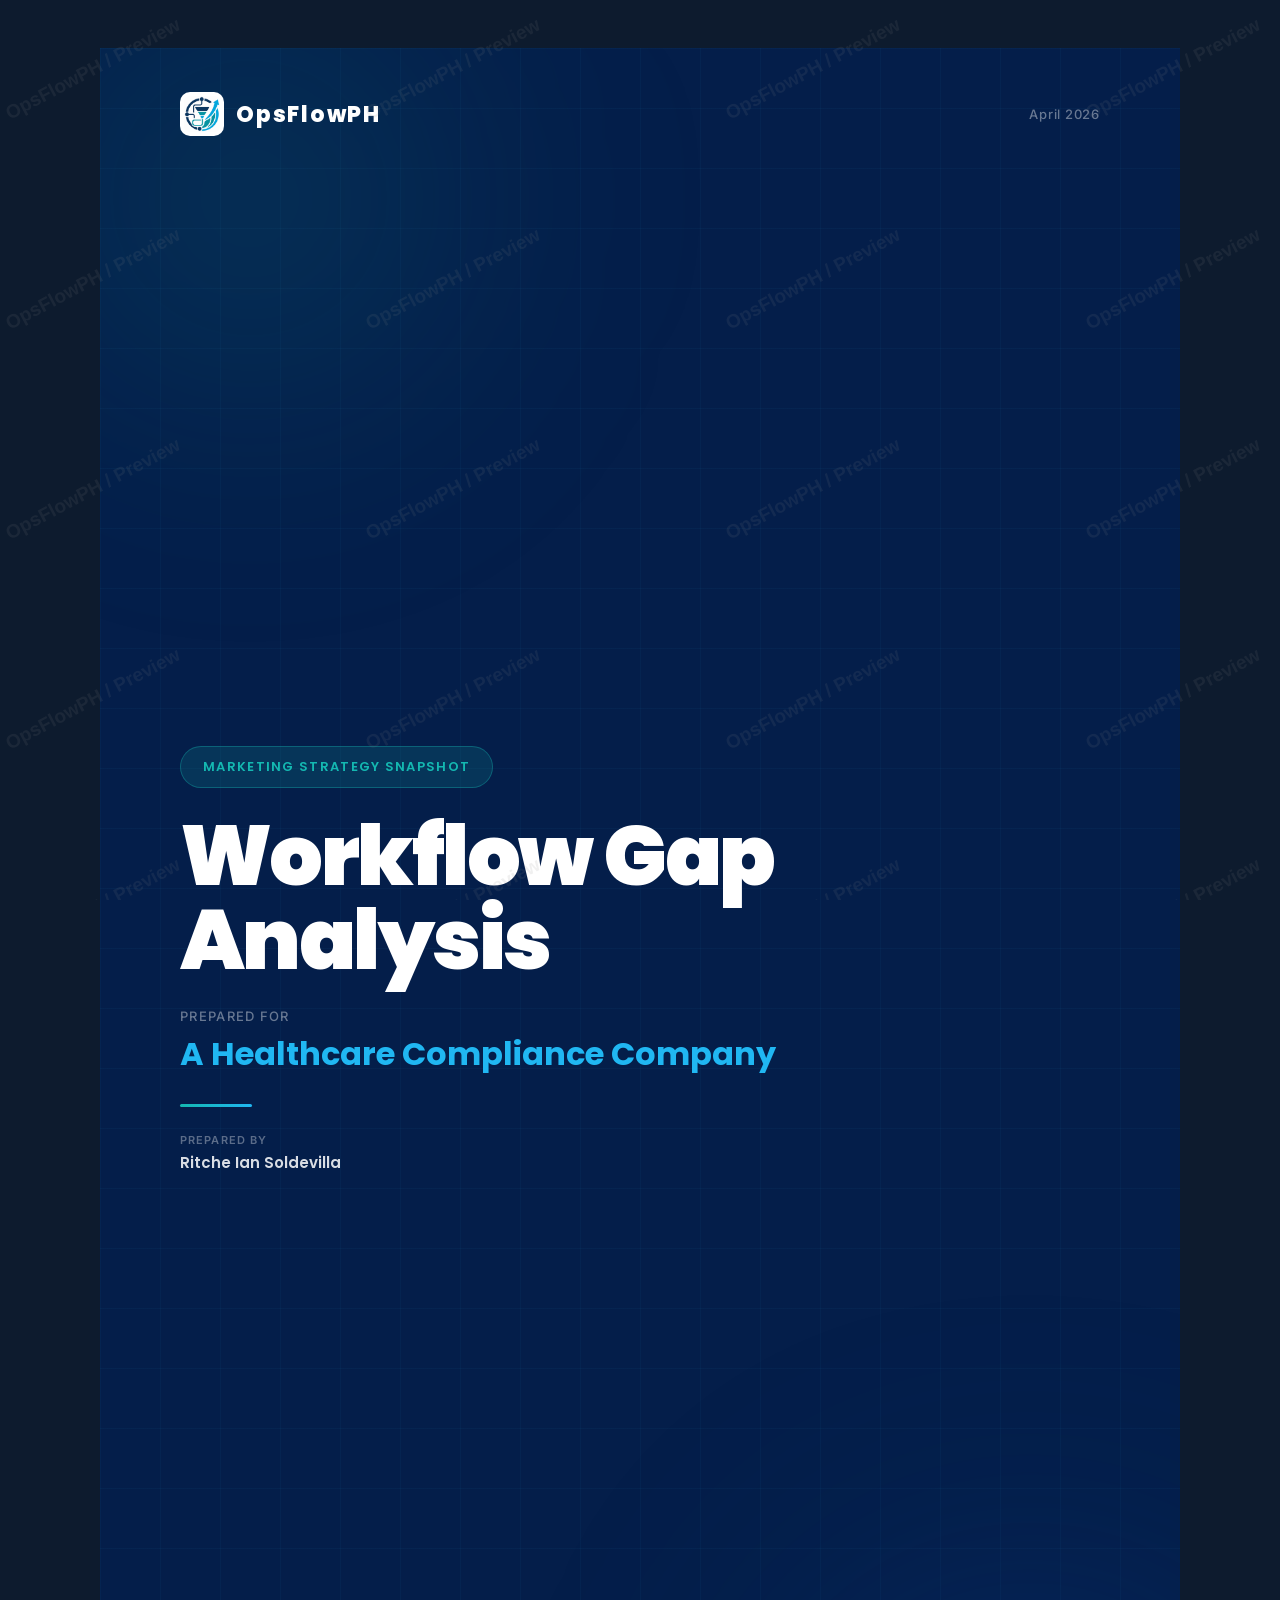
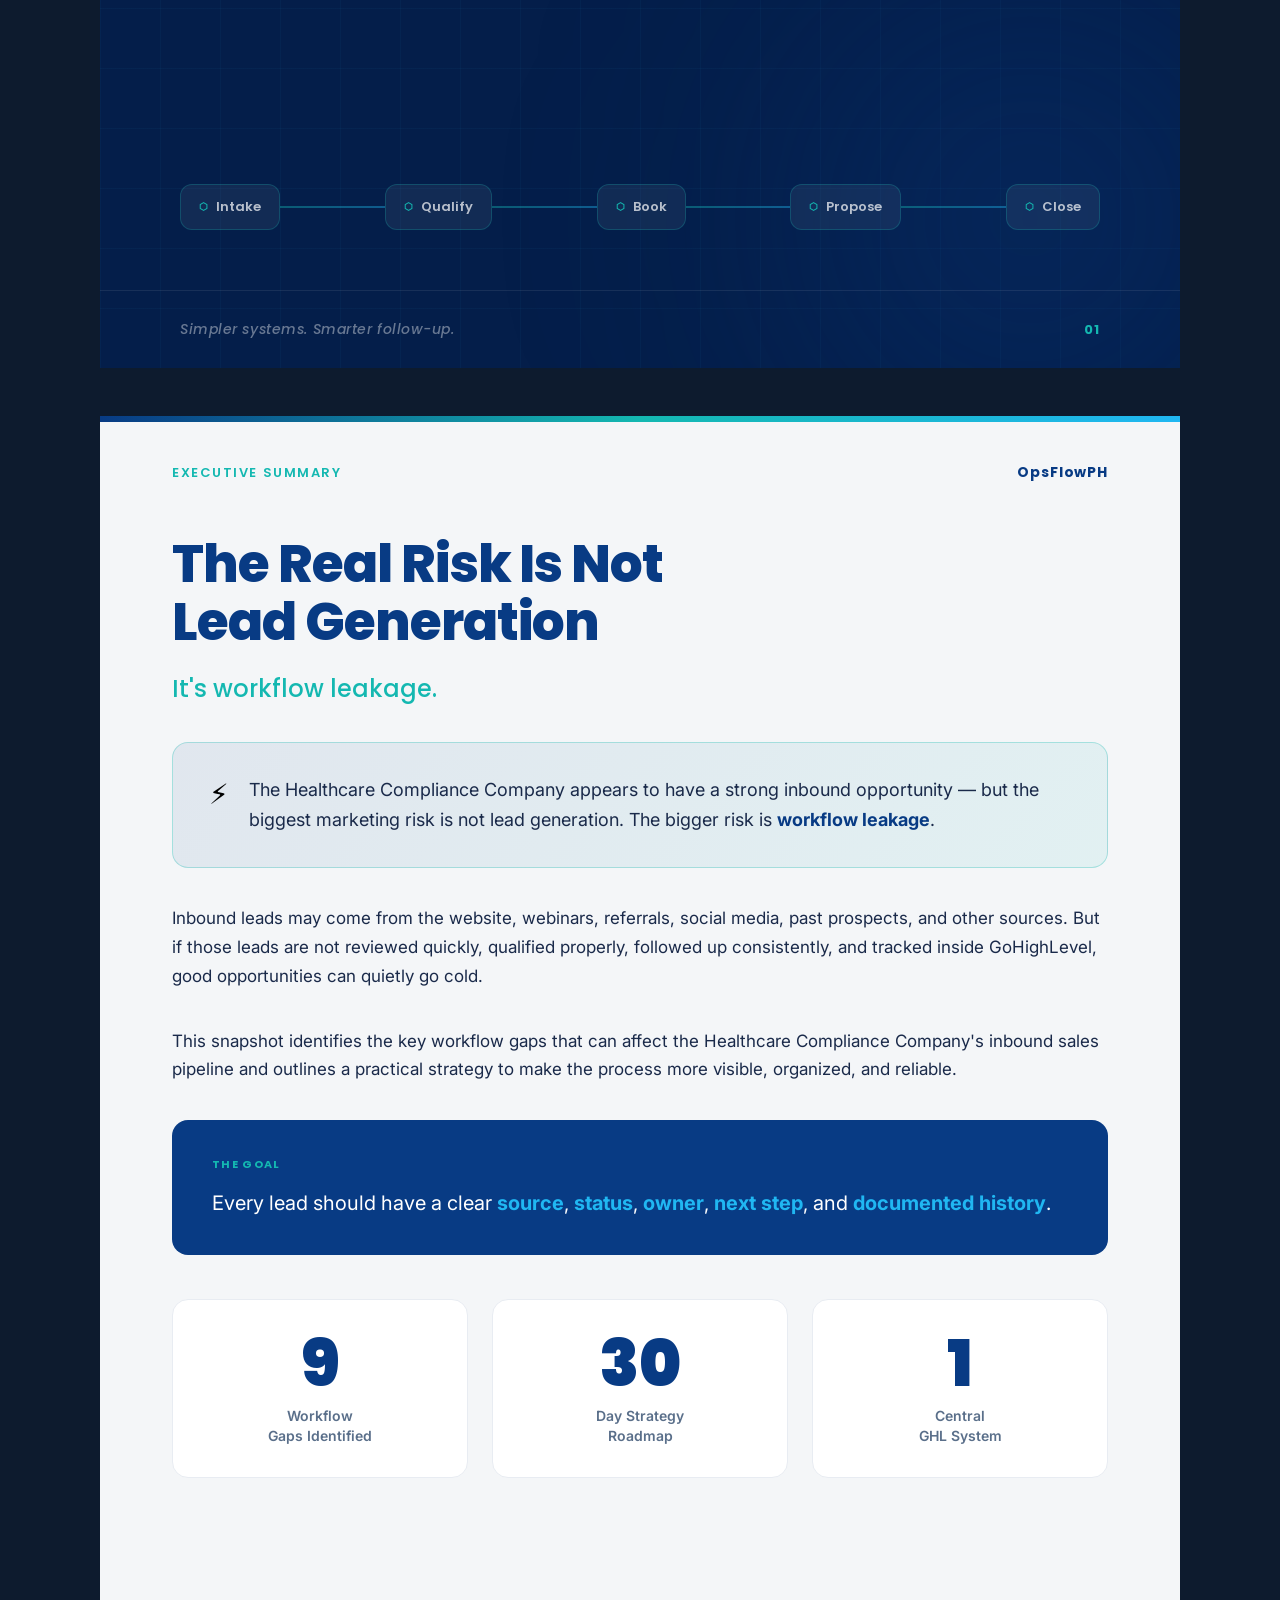
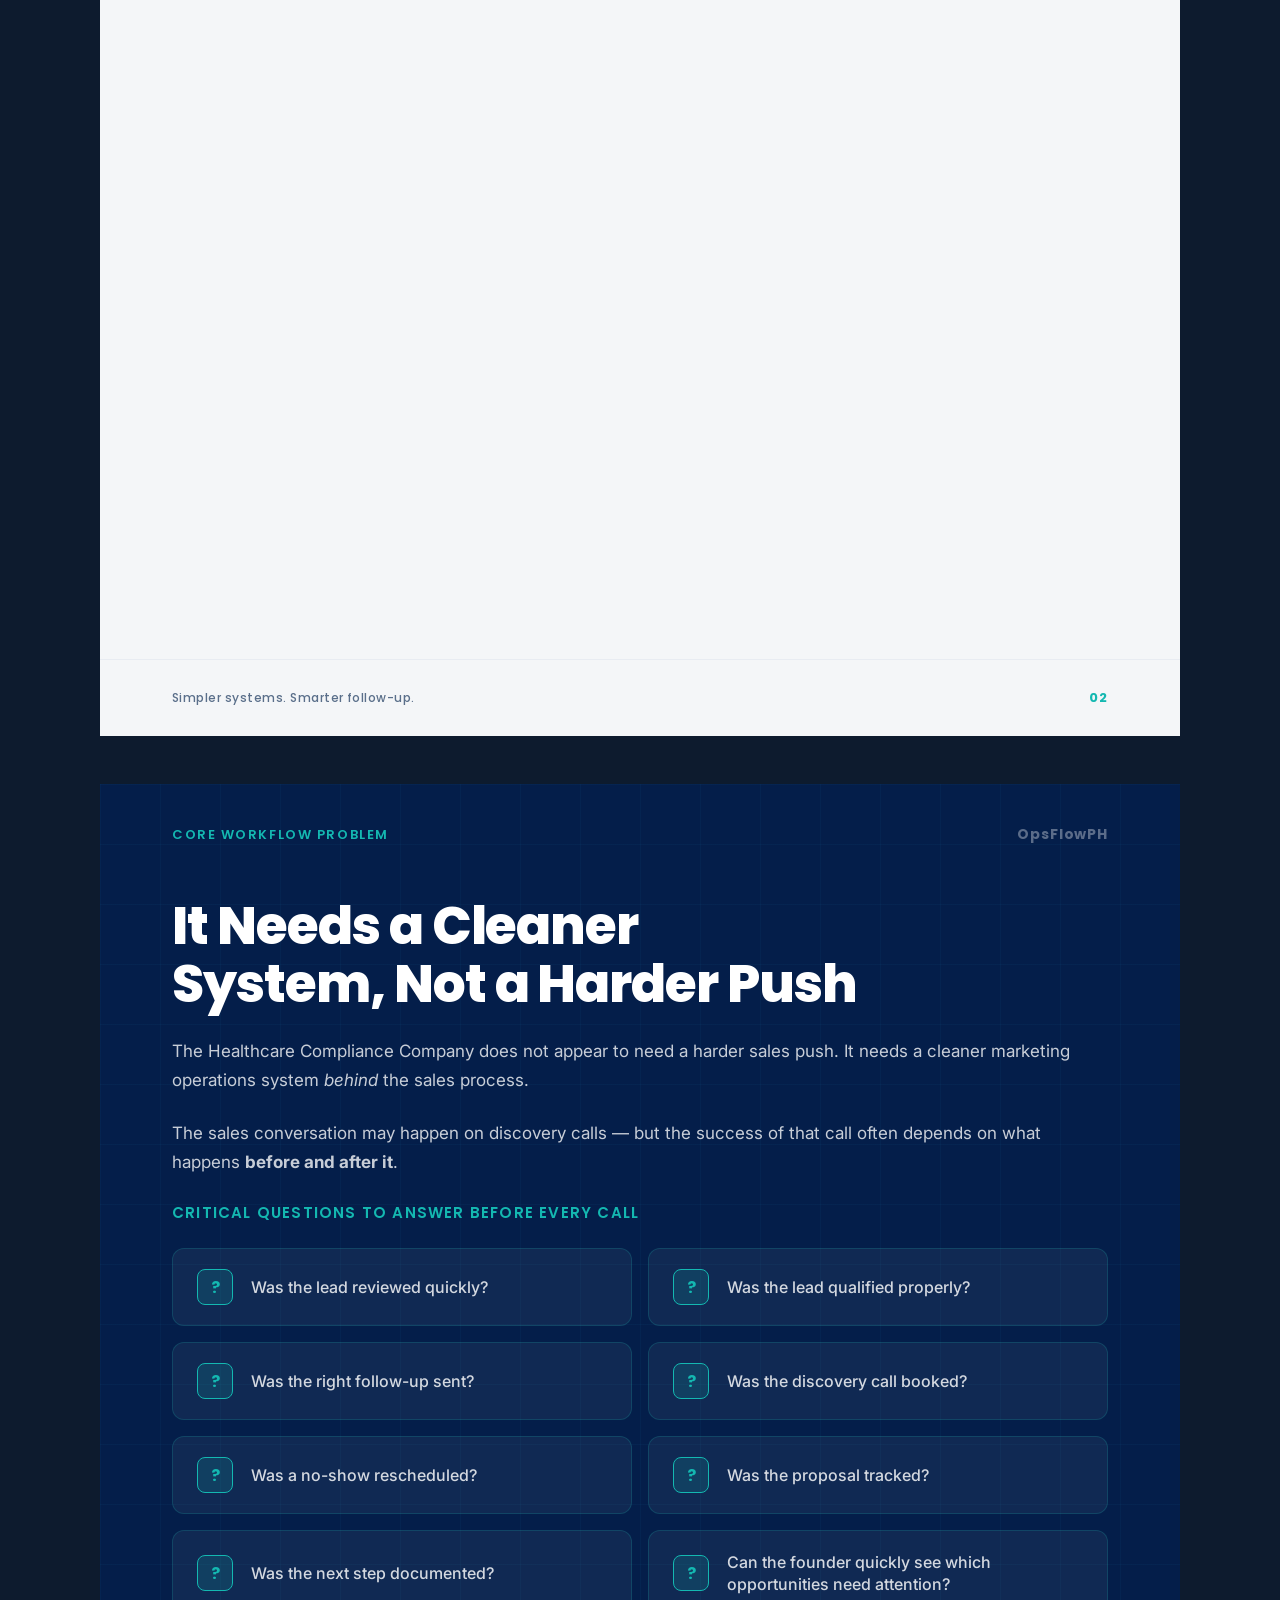
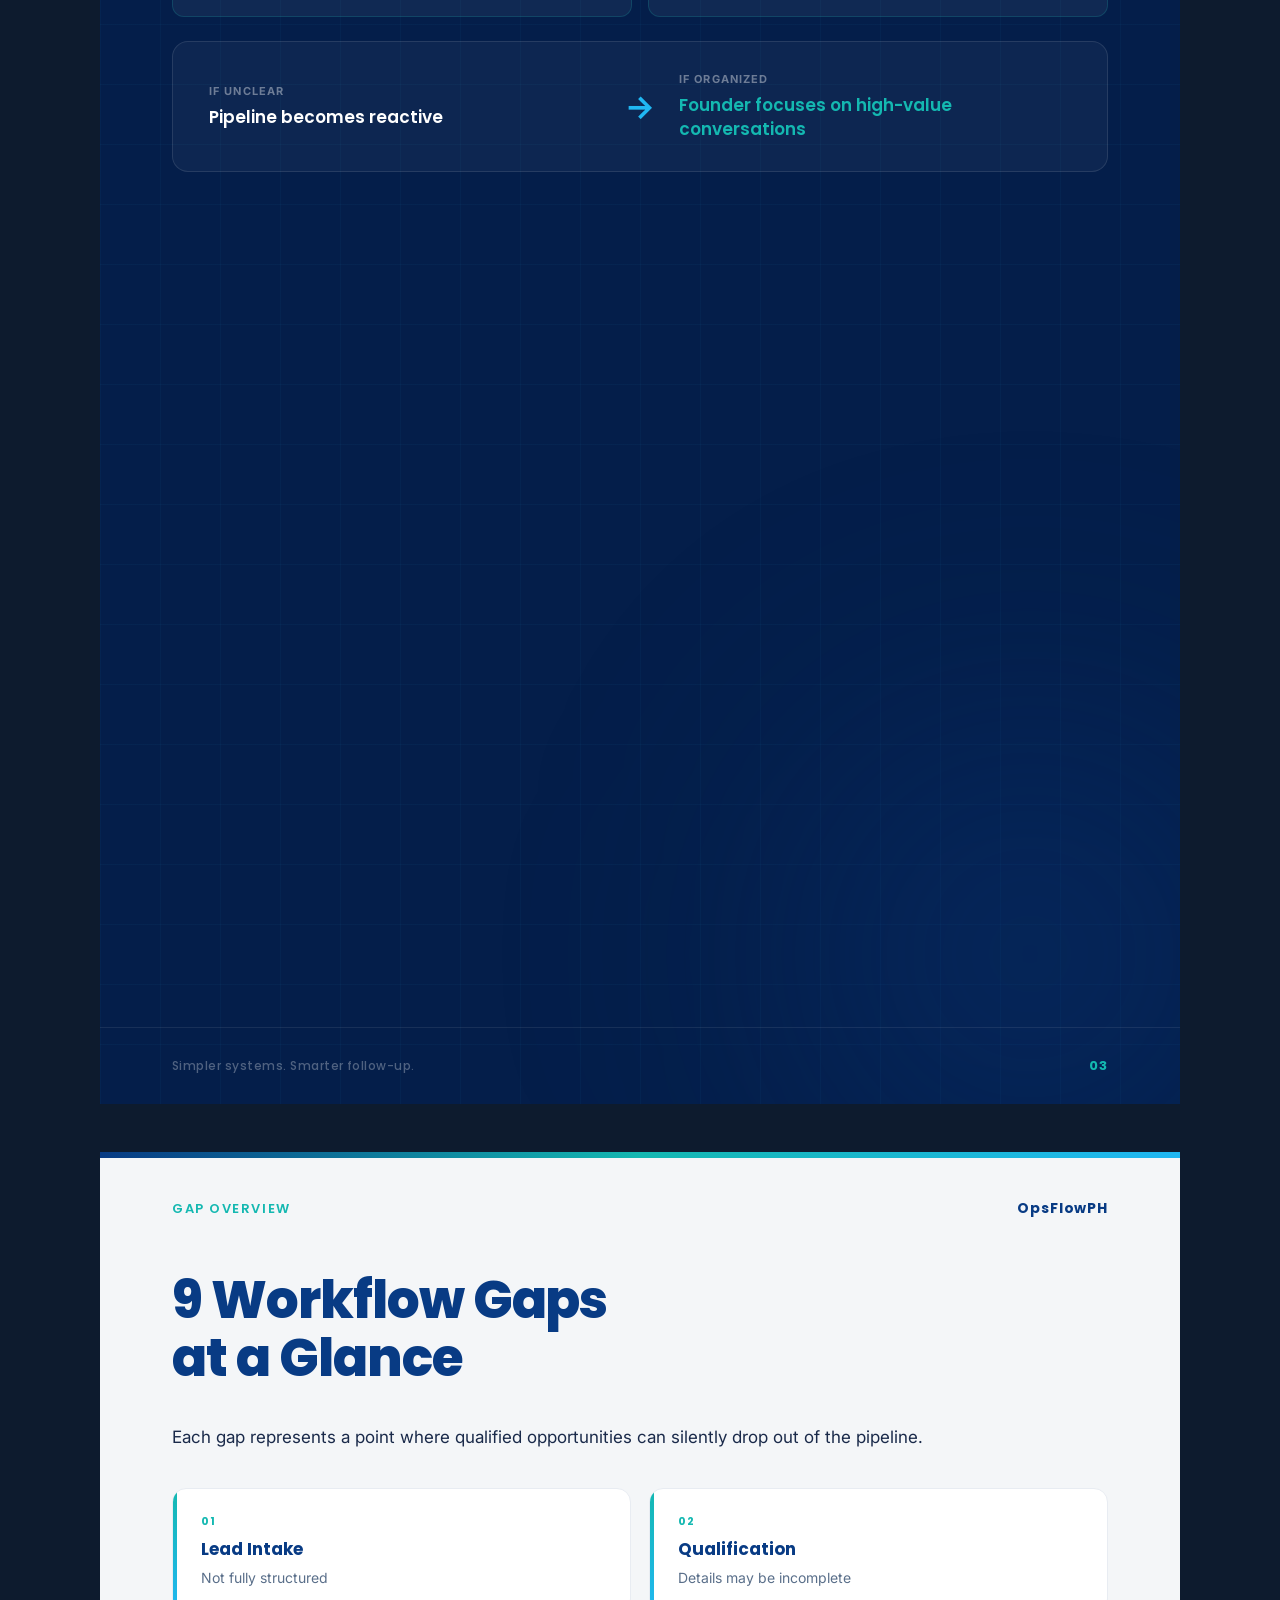
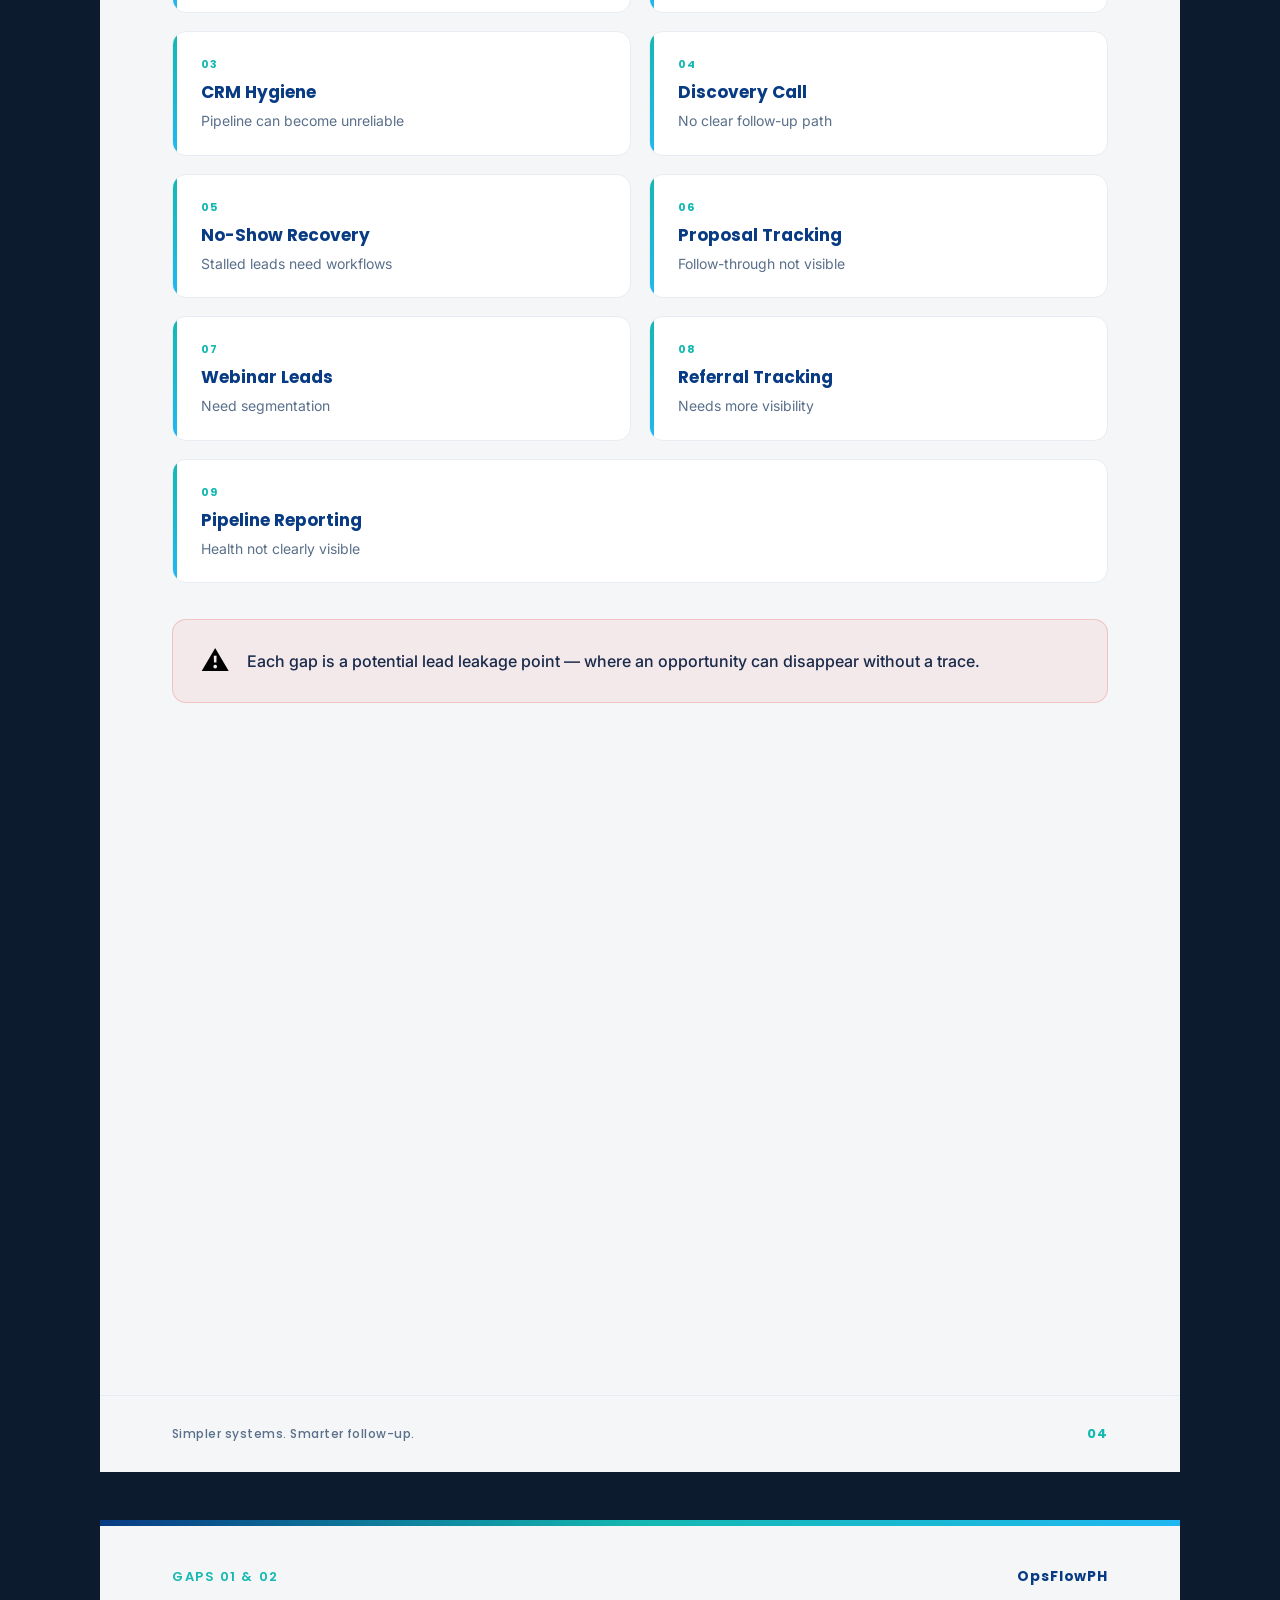
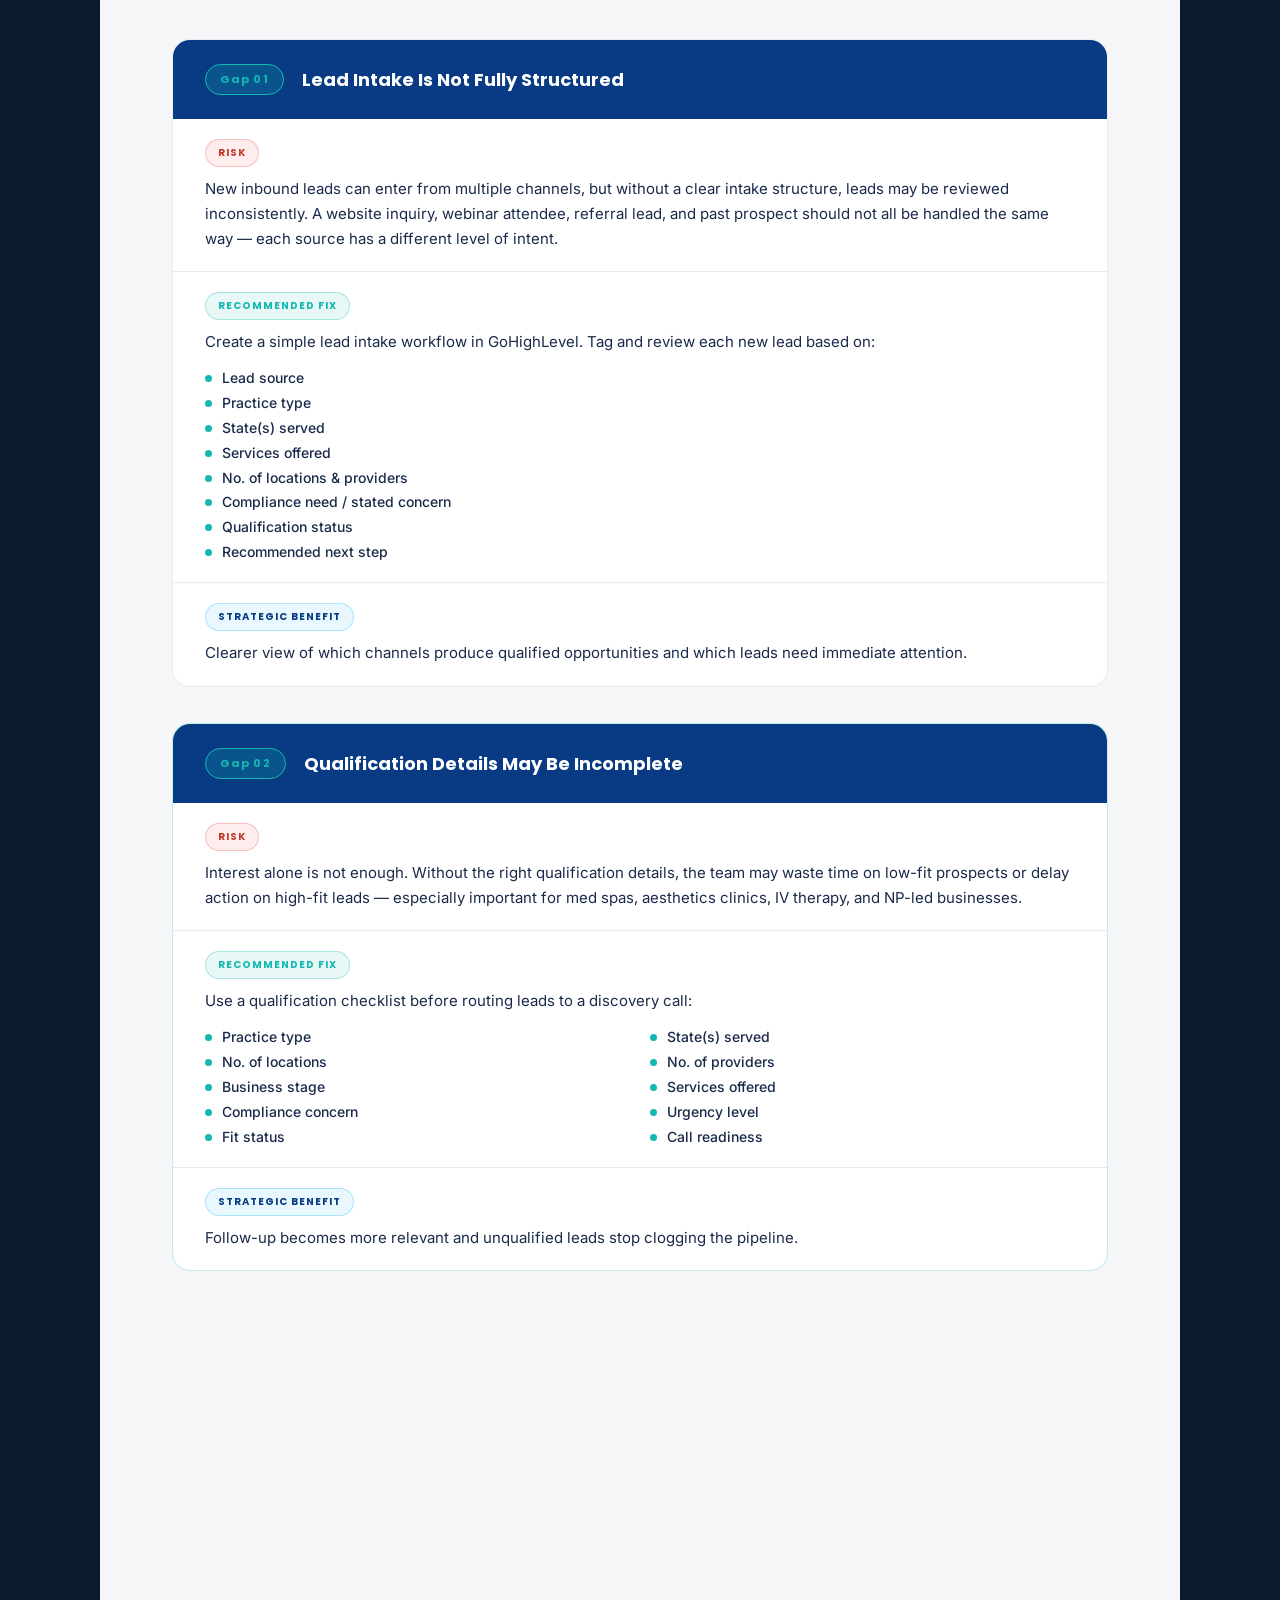
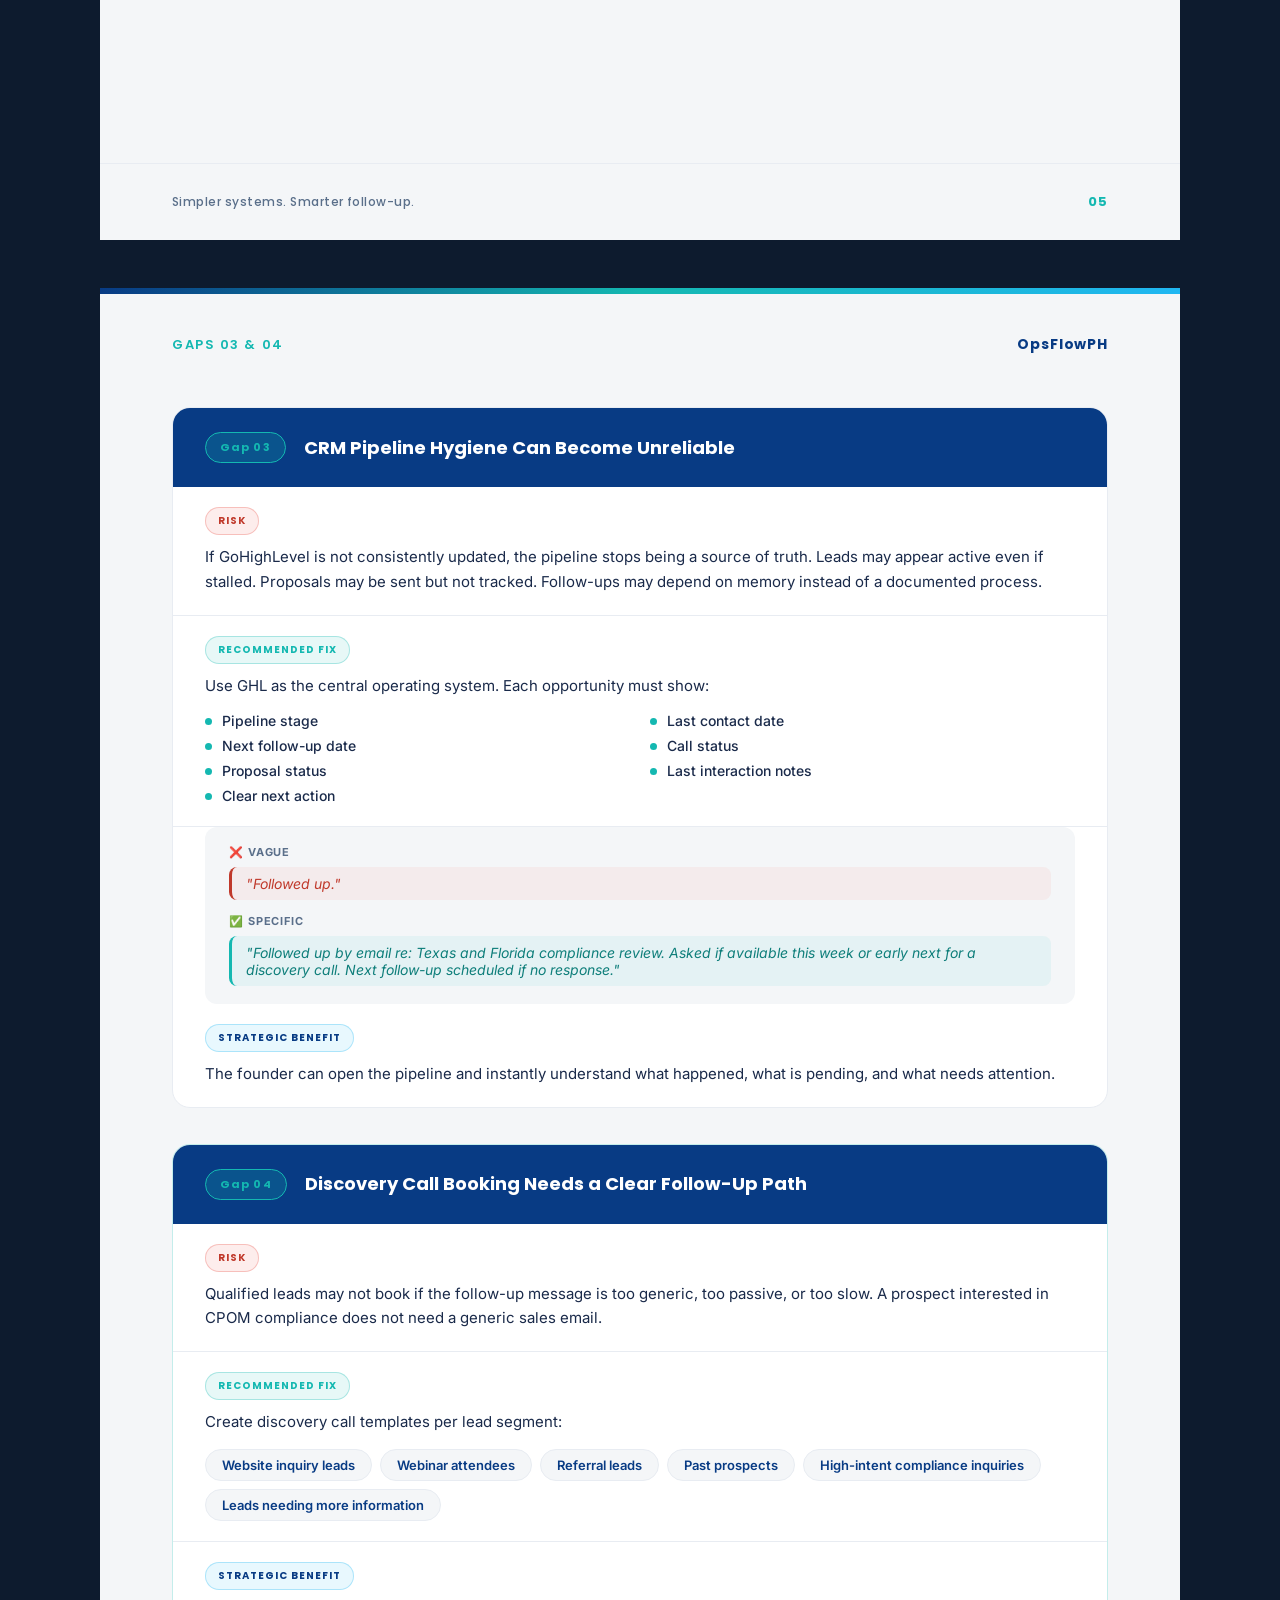
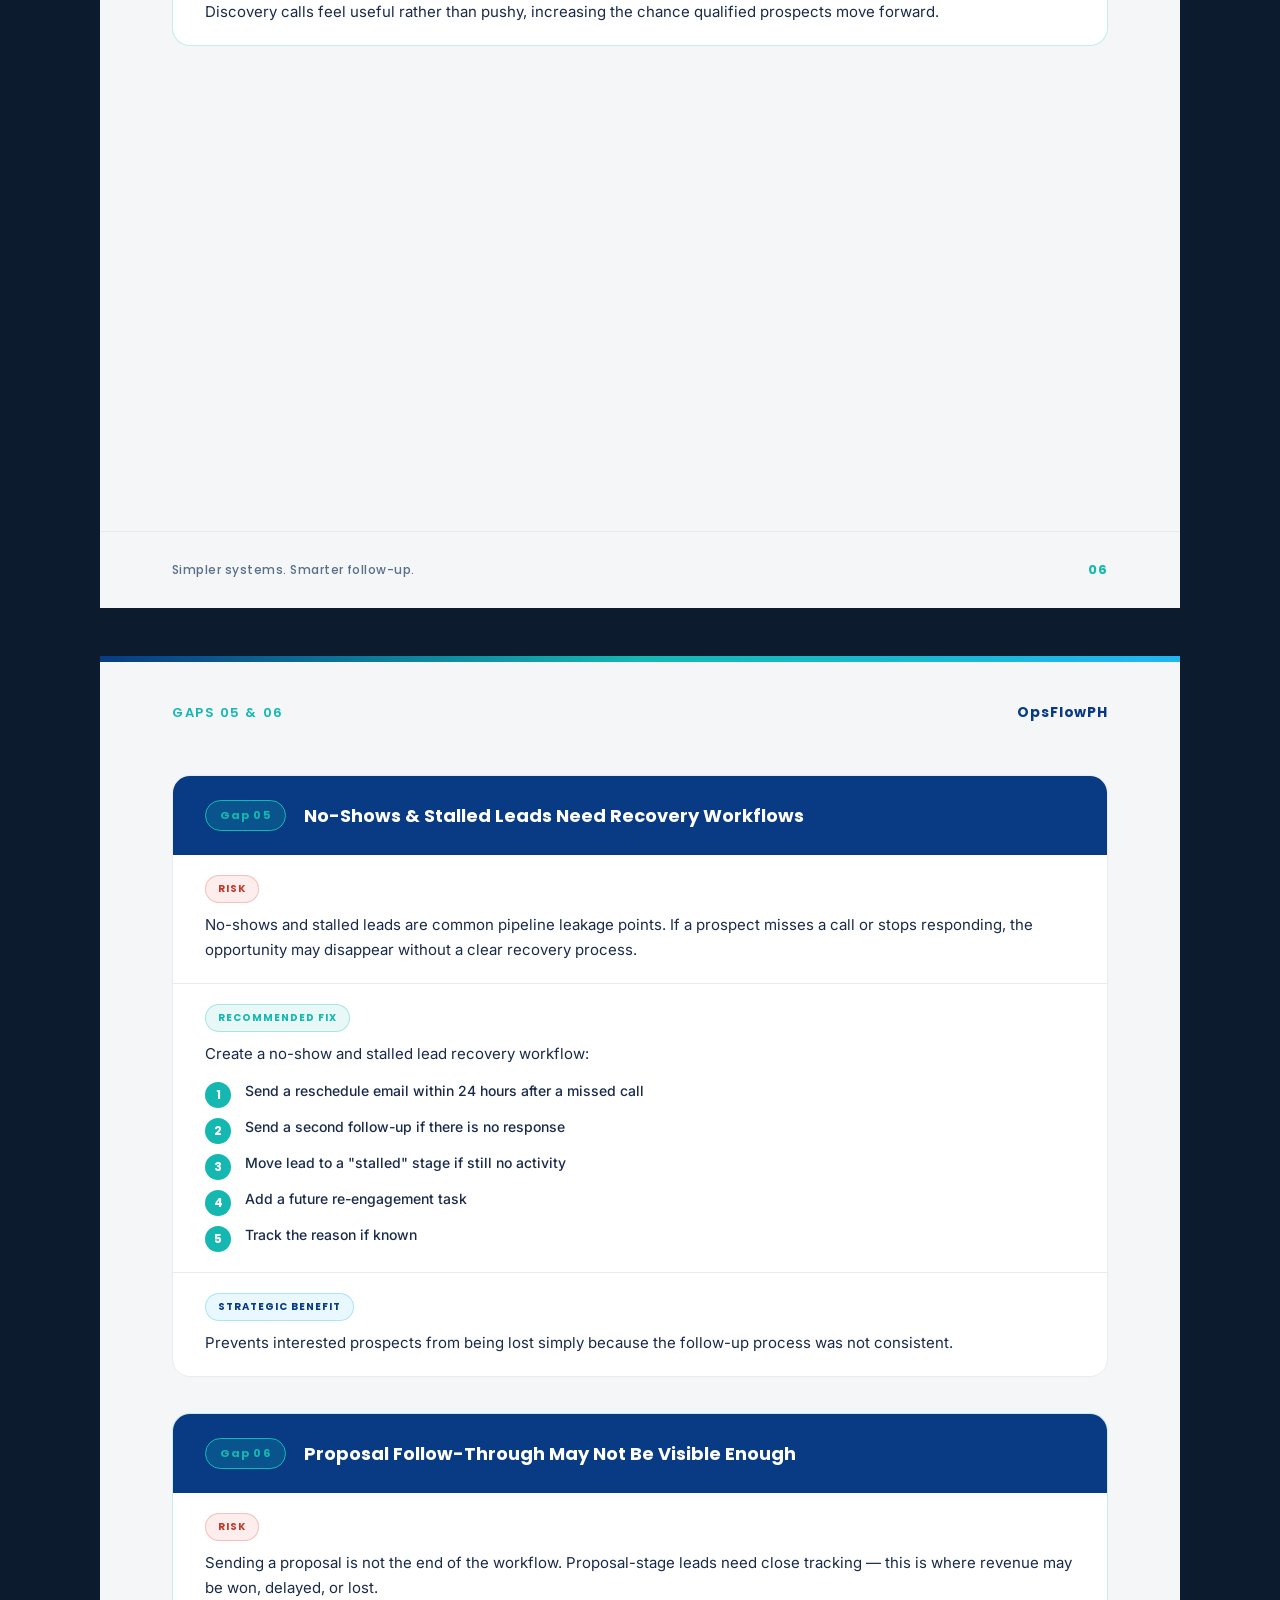
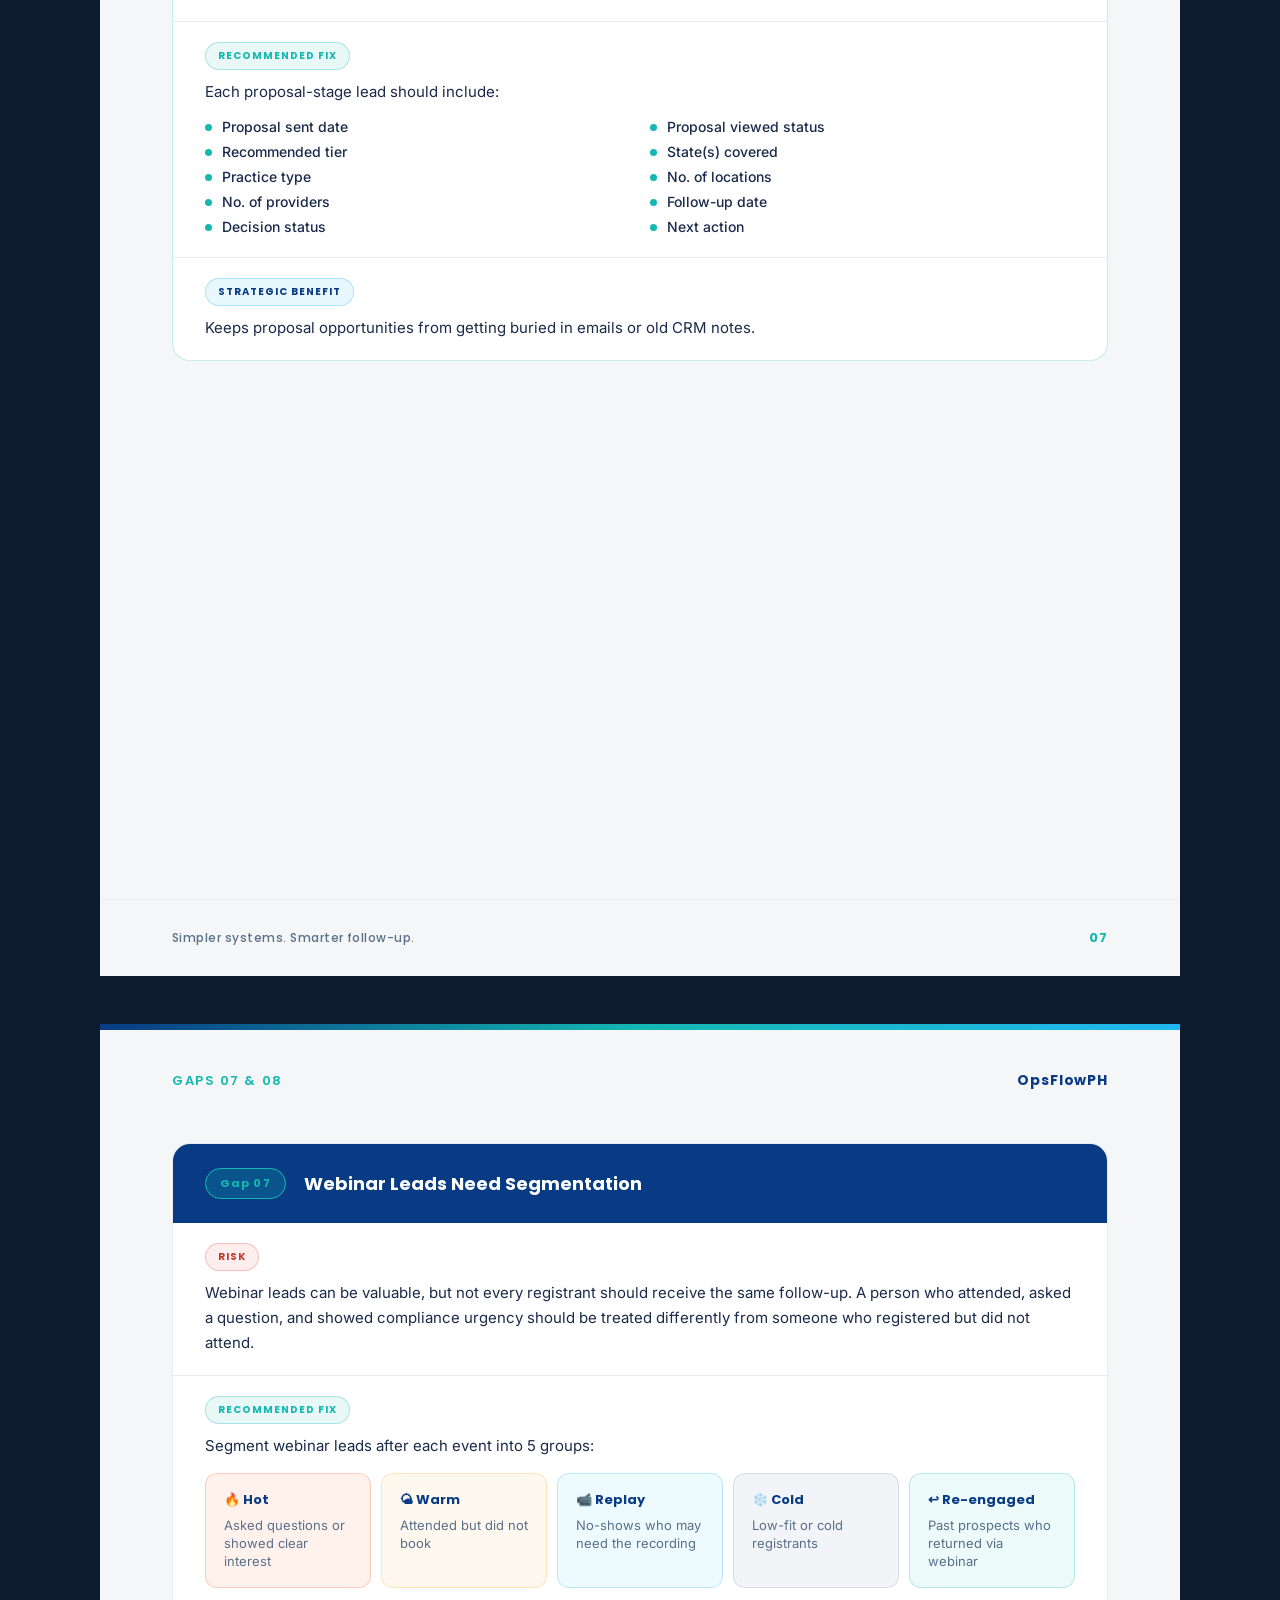
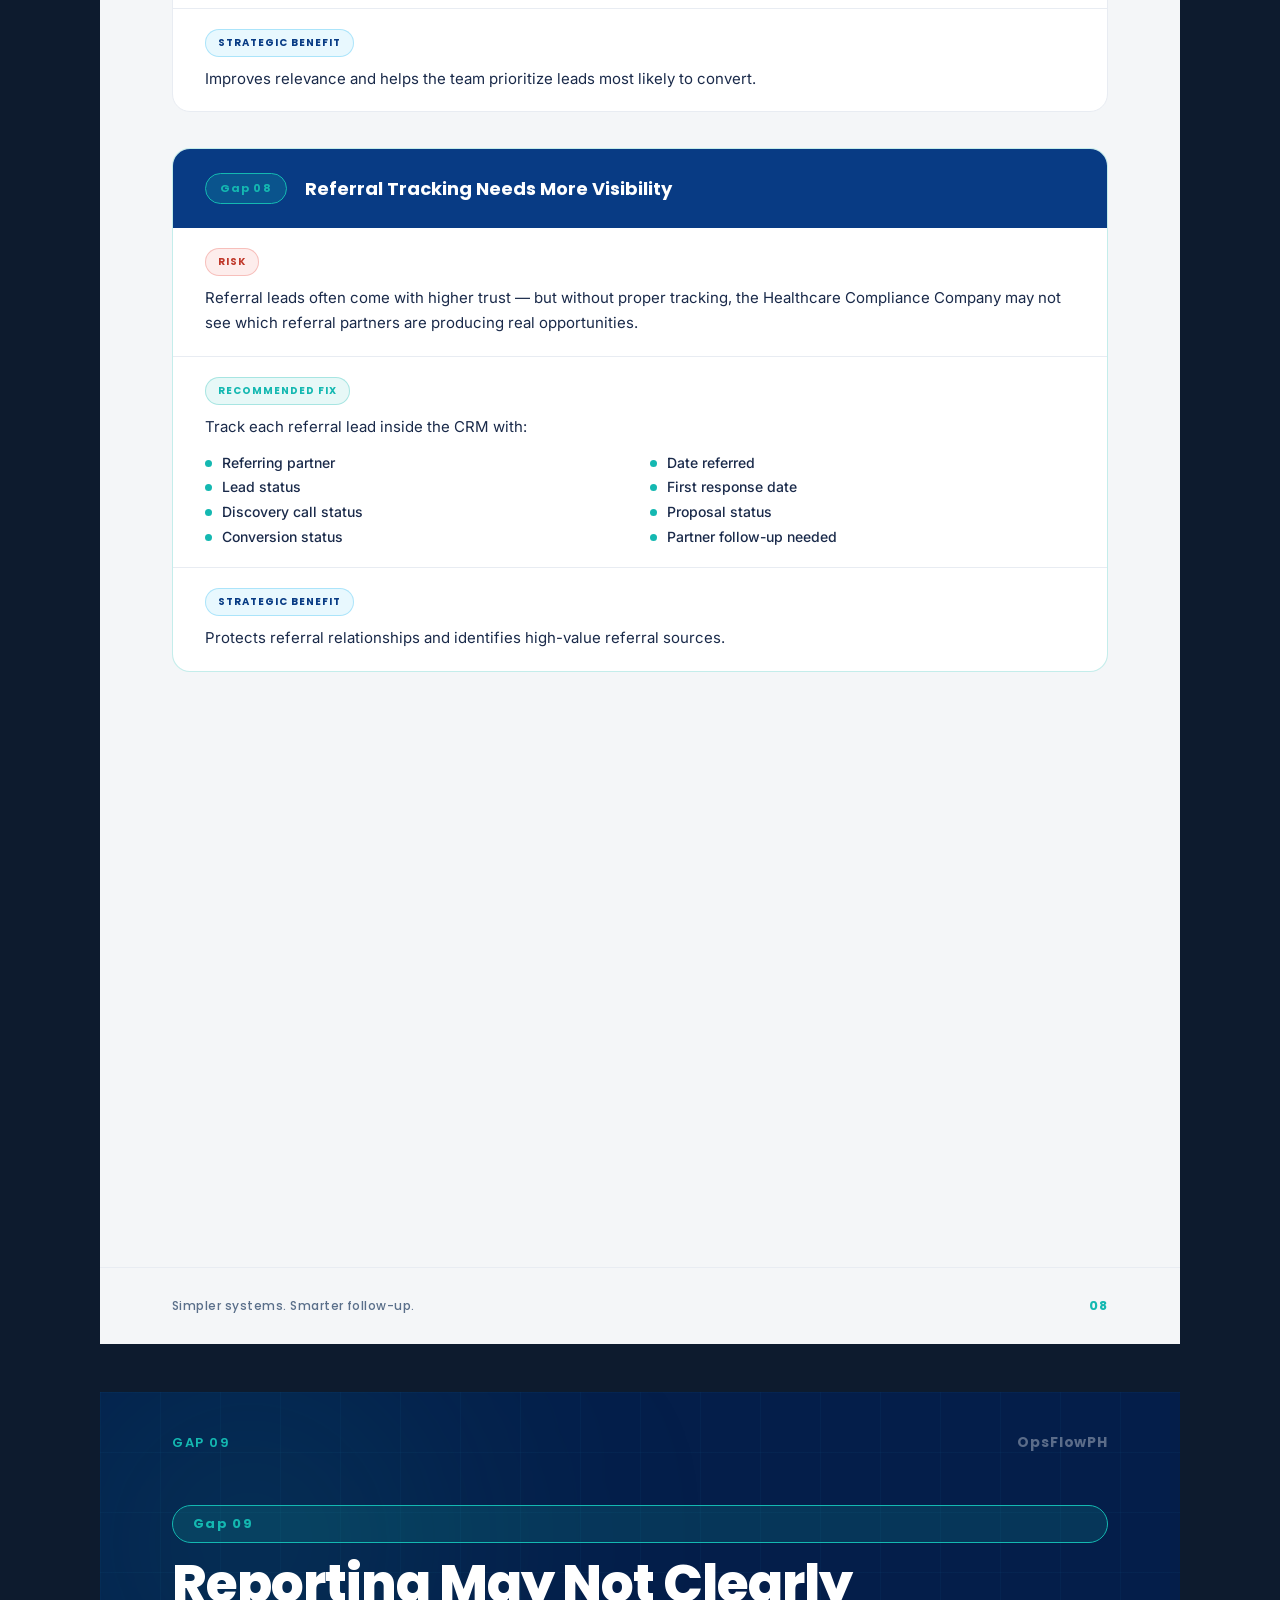
<file: docs/Healthcare-Compliance-Workflow-Gap-Analysis.html>
<!DOCTYPE html>
<html lang="en">
<head>
<meta charset="UTF-8">
<meta name="viewport" content="width=device-width, initial-scale=1.0">
<title>Marketing Strategy Snapshot — Workflow Gap Analysis | OpsFlowPH</title>
<link href="https://fonts.googleapis.com/css2?family=Poppins:wght@300;400;500;600;700;800;900&family=Inter:wght@300;400;500;600;700&display=swap" rel="stylesheet">
<link rel="stylesheet" href="Healthcare-Compliance-Workflow-Gap-Analysis.css">
</head>
<body>

<!-- ============================================================
     PAGE 01 — COVER
     ============================================================ -->
<div class="strategy-page page-dark" id="page-01">
  <!-- Background texture -->
  <div class="bg-grid"></div>
  <div class="bg-glow bg-glow-tl"></div>
  <div class="bg-glow bg-glow-br"></div>

  <!-- Top bar -->
  <div class="cover-topbar">
    <div class="cover-logo-wrap">
      <img src="opsflowph-icon.png" alt="OpsFlowPH" class="cover-logo-icon">
      <span class="wordmark">OpsFlowPH</span>
    </div>
    <div class="cover-date">April 2026</div>
  </div>

  <!-- Center content -->
  <div class="cover-center">
    <div class="cover-label-pill">Marketing Strategy Snapshot</div>
    <h1 class="cover-title">Workflow Gap<br>Analysis</h1>
    <div class="cover-client-block">
      <div class="cover-client-label">Prepared for</div>
      <div class="cover-client-name">A Healthcare Compliance Company</div>
    </div>
    <div class="cover-divider"></div>
    <div class="cover-meta">
      <div class="cover-meta-item">
        <span class="cover-meta-label">Prepared by</span>
        <span class="cover-meta-value">Ritche Ian Soldevilla</span>
      </div>
    </div>
  </div>

  <!-- Workflow nodes decoration -->
  <div class="cover-nodes">
    <div class="node node-1"><span class="node-icon">⬡</span>Intake</div>
    <div class="node-line"></div>
    <div class="node node-2"><span class="node-icon">⬡</span>Qualify</div>
    <div class="node-line"></div>
    <div class="node node-3"><span class="node-icon">⬡</span>Book</div>
    <div class="node-line"></div>
    <div class="node node-4"><span class="node-icon">⬡</span>Propose</div>
    <div class="node-line"></div>
    <div class="node node-5"><span class="node-icon">⬡</span>Close</div>
  </div>

  <!-- Bottom bar -->
  <div class="cover-footer">
    <div class="tagline">Simpler systems. Smarter follow-up.</div>
    <div class="page-num">01</div>
  </div>
</div>


<!-- ============================================================
     PAGE 02 — EXECUTIVE SUMMARY
     ============================================================ -->
<div class="strategy-page page-light" id="page-02">
  <div class="page-accent-bar"></div>

  <div class="page-header">
    <div class="page-section-label">Executive Summary</div>
    <div class="wordmark-small">OpsFlowPH</div>
  </div>

  <div class="page-content">

    <h2 class="section-title">The Real Risk Is Not<br>Lead Generation</h2>
    <p class="section-subtitle">It's workflow leakage.</p>

    <div class="exec-highlight-card">
      <div class="exec-highlight-icon">⚡</div>
      <p>The Healthcare Compliance Company appears to have a strong inbound opportunity — but the biggest marketing risk is not lead generation. The bigger risk is <strong>workflow leakage</strong>.</p>
    </div>

    <p class="body-text">Inbound leads may come from the website, webinars, referrals, social media, past prospects, and other sources. But if those leads are not reviewed quickly, qualified properly, followed up consistently, and tracked inside GoHighLevel, good opportunities can quietly go cold.</p>

    <p class="body-text">This snapshot identifies the key workflow gaps that can affect the Healthcare Compliance Company's inbound sales pipeline and outlines a practical strategy to make the process more visible, organized, and reliable.</p>

    <div class="goal-callout">
      <div class="goal-callout-label">The Goal</div>
      <p class="goal-callout-text">Every lead should have a clear <strong>source</strong>, <strong>status</strong>, <strong>owner</strong>, <strong>next step</strong>, and <strong>documented history</strong>.</p>
    </div>

    <div class="stat-row">
      <div class="stat-card">
        <div class="stat-num">9</div>
        <div class="stat-label">Workflow<br>Gaps Identified</div>
      </div>
      <div class="stat-card">
        <div class="stat-num">30</div>
        <div class="stat-label">Day Strategy<br>Roadmap</div>
      </div>
      <div class="stat-card">
        <div class="stat-num">1</div>
        <div class="stat-label">Central<br>GHL System</div>
      </div>
    </div>

  </div>

  <div class="page-footer">
    <div class="tagline-small">Simpler systems. Smarter follow-up.</div>
    <div class="page-num">02</div>
  </div>
</div>


<!-- ============================================================
     PAGE 03 — CORE WORKFLOW PROBLEM
     ============================================================ -->
<div class="strategy-page page-dark" id="page-03">
  <div class="bg-grid"></div>
  <div class="bg-glow bg-glow-br"></div>

  <div class="page-header page-header-dark">
    <div class="page-section-label-dark">Core Workflow Problem</div>
    <div class="wordmark-small-dark">OpsFlowPH</div>
  </div>

  <div class="page-content">

    <h2 class="section-title-dark">It Needs a Cleaner<br>System, Not a Harder Push</h2>

    <p class="body-text-dark">The Healthcare Compliance Company does not appear to need a harder sales push. It needs a cleaner marketing operations system <em>behind</em> the sales process.</p>

    <p class="body-text-dark">The sales conversation may happen on discovery calls — but the success of that call often depends on what happens <strong>before and after it</strong>.</p>

    <div class="checklist-heading">Critical Questions to Answer Before Every Call</div>

    <div class="diagnostic-grid">
      <div class="diagnostic-item">
        <div class="diag-check">?</div>
        <div class="diag-text">Was the lead reviewed quickly?</div>
      </div>
      <div class="diagnostic-item">
        <div class="diag-check">?</div>
        <div class="diag-text">Was the lead qualified properly?</div>
      </div>
      <div class="diagnostic-item">
        <div class="diag-check">?</div>
        <div class="diag-text">Was the right follow-up sent?</div>
      </div>
      <div class="diagnostic-item">
        <div class="diag-check">?</div>
        <div class="diag-text">Was the discovery call booked?</div>
      </div>
      <div class="diagnostic-item">
        <div class="diag-check">?</div>
        <div class="diag-text">Was a no-show rescheduled?</div>
      </div>
      <div class="diagnostic-item">
        <div class="diag-check">?</div>
        <div class="diag-text">Was the proposal tracked?</div>
      </div>
      <div class="diagnostic-item">
        <div class="diag-check">?</div>
        <div class="diag-text">Was the next step documented?</div>
      </div>
      <div class="diagnostic-item">
        <div class="diag-check">?</div>
        <div class="diag-text">Can the founder quickly see which opportunities need attention?</div>
      </div>
    </div>

    <div class="insight-banner">
      <div class="insight-banner-left">
        <div class="insight-label">If Unclear</div>
        <div class="insight-val">Pipeline becomes reactive</div>
      </div>
      <div class="insight-arrow">→</div>
      <div class="insight-banner-right">
        <div class="insight-label">If Organized</div>
        <div class="insight-val">Founder focuses on high-value conversations</div>
      </div>
    </div>

  </div>

  <div class="page-footer-dark">
    <div class="tagline-small-dark">Simpler systems. Smarter follow-up.</div>
    <div class="page-num-dark">03</div>
  </div>
</div>


<!-- ============================================================
     PAGE 04 — GAP OVERVIEW
     ============================================================ -->
<div class="strategy-page page-light" id="page-04">
  <div class="page-accent-bar"></div>

  <div class="page-header">
    <div class="page-section-label">Gap Overview</div>
    <div class="wordmark-small">OpsFlowPH</div>
  </div>

  <div class="page-content">
    <h2 class="section-title">9 Workflow Gaps<br>at a Glance</h2>
    <p class="body-text">Each gap represents a point where qualified opportunities can silently drop out of the pipeline.</p>

    <div class="gap-overview-grid">
      <div class="gap-pill">
        <div class="gap-num">01</div>
        <div class="gap-title">Lead Intake</div>
        <div class="gap-desc">Not fully structured</div>
      </div>
      <div class="gap-pill">
        <div class="gap-num">02</div>
        <div class="gap-title">Qualification</div>
        <div class="gap-desc">Details may be incomplete</div>
      </div>
      <div class="gap-pill">
        <div class="gap-num">03</div>
        <div class="gap-title">CRM Hygiene</div>
        <div class="gap-desc">Pipeline can become unreliable</div>
      </div>
      <div class="gap-pill">
        <div class="gap-num">04</div>
        <div class="gap-title">Discovery Call</div>
        <div class="gap-desc">No clear follow-up path</div>
      </div>
      <div class="gap-pill">
        <div class="gap-num">05</div>
        <div class="gap-title">No-Show Recovery</div>
        <div class="gap-desc">Stalled leads need workflows</div>
      </div>
      <div class="gap-pill">
        <div class="gap-num">06</div>
        <div class="gap-title">Proposal Tracking</div>
        <div class="gap-desc">Follow-through not visible</div>
      </div>
      <div class="gap-pill">
        <div class="gap-num">07</div>
        <div class="gap-title">Webinar Leads</div>
        <div class="gap-desc">Need segmentation</div>
      </div>
      <div class="gap-pill">
        <div class="gap-num">08</div>
        <div class="gap-title">Referral Tracking</div>
        <div class="gap-desc">Needs more visibility</div>
      </div>
      <div class="gap-pill gap-pill-full">
        <div class="gap-num">09</div>
        <div class="gap-title">Pipeline Reporting</div>
        <div class="gap-desc">Health not clearly visible</div>
      </div>
    </div>

    <div class="leakage-note">
      <div class="leakage-icon">⚠</div>
      <div class="leakage-text">Each gap is a potential lead leakage point — where an opportunity can disappear without a trace.</div>
    </div>

  </div>

  <div class="page-footer">
    <div class="tagline-small">Simpler systems. Smarter follow-up.</div>
    <div class="page-num">04</div>
  </div>
</div>


<!-- ============================================================
     PAGE 05 — GAP 1 & GAP 2
     ============================================================ -->
<div class="strategy-page page-light" id="page-05">
  <div class="page-accent-bar"></div>

  <div class="page-header">
    <div class="page-section-label">Gaps 01 &amp; 02</div>
    <div class="wordmark-small">OpsFlowPH</div>
  </div>

  <div class="page-content">

    <!-- GAP 1 -->
    <div class="gap-card">
      <div class="gap-card-header">
        <div class="gap-badge">Gap 01</div>
        <div class="gap-card-title">Lead Intake Is Not Fully Structured</div>
      </div>

      <div class="gap-section risk">
        <div class="gap-tag tag-risk">Risk</div>
        <p class="gap-body">New inbound leads can enter from multiple channels, but without a clear intake structure, leads may be reviewed inconsistently. A website inquiry, webinar attendee, referral lead, and past prospect should not all be handled the same way — each source has a different level of intent.</p>
      </div>

      <div class="gap-section fix">
        <div class="gap-tag tag-fix">Recommended Fix</div>
        <p class="gap-body">Create a simple lead intake workflow in GoHighLevel. Tag and review each new lead based on:</p>
        <div class="checklist-items">
          <div class="ci">Lead source</div>
          <div class="ci">Practice type</div>
          <div class="ci">State(s) served</div>
          <div class="ci">Services offered</div>
          <div class="ci">No. of locations &amp; providers</div>
          <div class="ci">Compliance need / stated concern</div>
          <div class="ci">Qualification status</div>
          <div class="ci">Recommended next step</div>
        </div>
      </div>

      <div class="gap-section benefit">
        <div class="gap-tag tag-benefit">Strategic Benefit</div>
        <p class="gap-body">Clearer view of which channels produce qualified opportunities and which leads need immediate attention.</p>
      </div>
    </div>

    <!-- GAP 2 -->
    <div class="gap-card gap-card-accent">
      <div class="gap-card-header">
        <div class="gap-badge">Gap 02</div>
        <div class="gap-card-title">Qualification Details May Be Incomplete</div>
      </div>

      <div class="gap-section risk">
        <div class="gap-tag tag-risk">Risk</div>
        <p class="gap-body">Interest alone is not enough. Without the right qualification details, the team may waste time on low-fit prospects or delay action on high-fit leads — especially important for med spas, aesthetics clinics, IV therapy, and NP-led businesses.</p>
      </div>

      <div class="gap-section fix">
        <div class="gap-tag tag-fix">Recommended Fix</div>
        <p class="gap-body">Use a qualification checklist before routing leads to a discovery call:</p>
        <div class="checklist-items checklist-two-col">
          <div class="ci">Practice type</div>
          <div class="ci">State(s) served</div>
          <div class="ci">No. of locations</div>
          <div class="ci">No. of providers</div>
          <div class="ci">Business stage</div>
          <div class="ci">Services offered</div>
          <div class="ci">Compliance concern</div>
          <div class="ci">Urgency level</div>
          <div class="ci">Fit status</div>
          <div class="ci">Call readiness</div>
        </div>
      </div>

      <div class="gap-section benefit">
        <div class="gap-tag tag-benefit">Strategic Benefit</div>
        <p class="gap-body">Follow-up becomes more relevant and unqualified leads stop clogging the pipeline.</p>
      </div>
    </div>

  </div>

  <div class="page-footer">
    <div class="tagline-small">Simpler systems. Smarter follow-up.</div>
    <div class="page-num">05</div>
  </div>
</div>


<!-- ============================================================
     PAGE 06 — GAP 3 & GAP 4
     ============================================================ -->
<div class="strategy-page page-light" id="page-06">
  <div class="page-accent-bar"></div>

  <div class="page-header">
    <div class="page-section-label">Gaps 03 &amp; 04</div>
    <div class="wordmark-small">OpsFlowPH</div>
  </div>

  <div class="page-content">

    <!-- GAP 3 -->
    <div class="gap-card">
      <div class="gap-card-header">
        <div class="gap-badge">Gap 03</div>
        <div class="gap-card-title">CRM Pipeline Hygiene Can Become Unreliable</div>
      </div>

      <div class="gap-section risk">
        <div class="gap-tag tag-risk">Risk</div>
        <p class="gap-body">If GoHighLevel is not consistently updated, the pipeline stops being a source of truth. Leads may appear active even if stalled. Proposals may be sent but not tracked. Follow-ups may depend on memory instead of a documented process.</p>
      </div>

      <div class="gap-section fix">
        <div class="gap-tag tag-fix">Recommended Fix</div>
        <p class="gap-body">Use GHL as the central operating system. Each opportunity must show:</p>
        <div class="checklist-items checklist-two-col">
          <div class="ci">Pipeline stage</div>
          <div class="ci">Last contact date</div>
          <div class="ci">Next follow-up date</div>
          <div class="ci">Call status</div>
          <div class="ci">Proposal status</div>
          <div class="ci">Last interaction notes</div>
          <div class="ci">Clear next action</div>
        </div>
      </div>

      <div class="note-example">
        <div class="note-label">❌ Vague</div>
        <div class="note-bad">"Followed up."</div>
        <div class="note-label mt">✅ Specific</div>
        <div class="note-good">"Followed up by email re: Texas and Florida compliance review. Asked if available this week or early next for a discovery call. Next follow-up scheduled if no response."</div>
      </div>

      <div class="gap-section benefit">
        <div class="gap-tag tag-benefit">Strategic Benefit</div>
        <p class="gap-body">The founder can open the pipeline and instantly understand what happened, what is pending, and what needs attention.</p>
      </div>
    </div>

    <!-- GAP 4 -->
    <div class="gap-card gap-card-accent">
      <div class="gap-card-header">
        <div class="gap-badge">Gap 04</div>
        <div class="gap-card-title">Discovery Call Booking Needs a Clear Follow-Up Path</div>
      </div>

      <div class="gap-section risk">
        <div class="gap-tag tag-risk">Risk</div>
        <p class="gap-body">Qualified leads may not book if the follow-up message is too generic, too passive, or too slow. A prospect interested in CPOM compliance does not need a generic sales email.</p>
      </div>

      <div class="gap-section fix">
        <div class="gap-tag tag-fix">Recommended Fix</div>
        <p class="gap-body">Create discovery call templates per lead segment:</p>
        <div class="segment-tags">
          <div class="seg-tag">Website inquiry leads</div>
          <div class="seg-tag">Webinar attendees</div>
          <div class="seg-tag">Referral leads</div>
          <div class="seg-tag">Past prospects</div>
          <div class="seg-tag">High-intent compliance inquiries</div>
          <div class="seg-tag">Leads needing more information</div>
        </div>
      </div>

      <div class="gap-section benefit">
        <div class="gap-tag tag-benefit">Strategic Benefit</div>
        <p class="gap-body">Discovery calls feel useful rather than pushy, increasing the chance qualified prospects move forward.</p>
      </div>
    </div>

  </div>

  <div class="page-footer">
    <div class="tagline-small">Simpler systems. Smarter follow-up.</div>
    <div class="page-num">06</div>
  </div>
</div>


<!-- ============================================================
     PAGE 07 — GAP 5 & GAP 6
     ============================================================ -->
<div class="strategy-page page-light" id="page-07">
  <div class="page-accent-bar"></div>

  <div class="page-header">
    <div class="page-section-label">Gaps 05 &amp; 06</div>
    <div class="wordmark-small">OpsFlowPH</div>
  </div>

  <div class="page-content">

    <!-- GAP 5 -->
    <div class="gap-card">
      <div class="gap-card-header">
        <div class="gap-badge">Gap 05</div>
        <div class="gap-card-title">No-Shows &amp; Stalled Leads Need Recovery Workflows</div>
      </div>

      <div class="gap-section risk">
        <div class="gap-tag tag-risk">Risk</div>
        <p class="gap-body">No-shows and stalled leads are common pipeline leakage points. If a prospect misses a call or stops responding, the opportunity may disappear without a clear recovery process.</p>
      </div>

      <div class="gap-section fix">
        <div class="gap-tag tag-fix">Recommended Fix</div>
        <p class="gap-body">Create a no-show and stalled lead recovery workflow:</p>
        <div class="step-list">
          <div class="step-item"><div class="step-num">1</div><div class="step-text">Send a reschedule email within 24 hours after a missed call</div></div>
          <div class="step-item"><div class="step-num">2</div><div class="step-text">Send a second follow-up if there is no response</div></div>
          <div class="step-item"><div class="step-num">3</div><div class="step-text">Move lead to a "stalled" stage if still no activity</div></div>
          <div class="step-item"><div class="step-num">4</div><div class="step-text">Add a future re-engagement task</div></div>
          <div class="step-item"><div class="step-num">5</div><div class="step-text">Track the reason if known</div></div>
        </div>
      </div>

      <div class="gap-section benefit">
        <div class="gap-tag tag-benefit">Strategic Benefit</div>
        <p class="gap-body">Prevents interested prospects from being lost simply because the follow-up process was not consistent.</p>
      </div>
    </div>

    <!-- GAP 6 -->
    <div class="gap-card gap-card-accent">
      <div class="gap-card-header">
        <div class="gap-badge">Gap 06</div>
        <div class="gap-card-title">Proposal Follow-Through May Not Be Visible Enough</div>
      </div>

      <div class="gap-section risk">
        <div class="gap-tag tag-risk">Risk</div>
        <p class="gap-body">Sending a proposal is not the end of the workflow. Proposal-stage leads need close tracking — this is where revenue may be won, delayed, or lost.</p>
      </div>

      <div class="gap-section fix">
        <div class="gap-tag tag-fix">Recommended Fix</div>
        <p class="gap-body">Each proposal-stage lead should include:</p>
        <div class="checklist-items checklist-two-col">
          <div class="ci">Proposal sent date</div>
          <div class="ci">Proposal viewed status</div>
          <div class="ci">Recommended tier</div>
          <div class="ci">State(s) covered</div>
          <div class="ci">Practice type</div>
          <div class="ci">No. of locations</div>
          <div class="ci">No. of providers</div>
          <div class="ci">Follow-up date</div>
          <div class="ci">Decision status</div>
          <div class="ci">Next action</div>
        </div>
      </div>

      <div class="gap-section benefit">
        <div class="gap-tag tag-benefit">Strategic Benefit</div>
        <p class="gap-body">Keeps proposal opportunities from getting buried in emails or old CRM notes.</p>
      </div>
    </div>

  </div>

  <div class="page-footer">
    <div class="tagline-small">Simpler systems. Smarter follow-up.</div>
    <div class="page-num">07</div>
  </div>
</div>


<!-- ============================================================
     PAGE 08 — GAP 7 & GAP 8
     ============================================================ -->
<div class="strategy-page page-light" id="page-08">
  <div class="page-accent-bar"></div>

  <div class="page-header">
    <div class="page-section-label">Gaps 07 &amp; 08</div>
    <div class="wordmark-small">OpsFlowPH</div>
  </div>

  <div class="page-content">

    <!-- GAP 7 -->
    <div class="gap-card">
      <div class="gap-card-header">
        <div class="gap-badge">Gap 07</div>
        <div class="gap-card-title">Webinar Leads Need Segmentation</div>
      </div>

      <div class="gap-section risk">
        <div class="gap-tag tag-risk">Risk</div>
        <p class="gap-body">Webinar leads can be valuable, but not every registrant should receive the same follow-up. A person who attended, asked a question, and showed compliance urgency should be treated differently from someone who registered but did not attend.</p>
      </div>

      <div class="gap-section fix">
        <div class="gap-tag tag-fix">Recommended Fix</div>
        <p class="gap-body">Segment webinar leads after each event into 5 groups:</p>
        <div class="segment-cards">
          <div class="seg-card hot"><div class="sc-label">🔥 Hot</div><div class="sc-desc">Asked questions or showed clear interest</div></div>
          <div class="seg-card warm"><div class="sc-label">🌤 Warm</div><div class="sc-desc">Attended but did not book</div></div>
          <div class="seg-card cold"><div class="sc-label">📹 Replay</div><div class="sc-desc">No-shows who may need the recording</div></div>
          <div class="seg-card cold2"><div class="sc-label">❄️ Cold</div><div class="sc-desc">Low-fit or cold registrants</div></div>
          <div class="seg-card re"><div class="sc-label">↩ Re-engaged</div><div class="sc-desc">Past prospects who returned via webinar</div></div>
        </div>
      </div>

      <div class="gap-section benefit">
        <div class="gap-tag tag-benefit">Strategic Benefit</div>
        <p class="gap-body">Improves relevance and helps the team prioritize leads most likely to convert.</p>
      </div>
    </div>

    <!-- GAP 8 -->
    <div class="gap-card gap-card-accent">
      <div class="gap-card-header">
        <div class="gap-badge">Gap 08</div>
        <div class="gap-card-title">Referral Tracking Needs More Visibility</div>
      </div>

      <div class="gap-section risk">
        <div class="gap-tag tag-risk">Risk</div>
        <p class="gap-body">Referral leads often come with higher trust — but without proper tracking, the Healthcare Compliance Company may not see which referral partners are producing real opportunities.</p>
      </div>

      <div class="gap-section fix">
        <div class="gap-tag tag-fix">Recommended Fix</div>
        <p class="gap-body">Track each referral lead inside the CRM with:</p>
        <div class="checklist-items checklist-two-col">
          <div class="ci">Referring partner</div>
          <div class="ci">Date referred</div>
          <div class="ci">Lead status</div>
          <div class="ci">First response date</div>
          <div class="ci">Discovery call status</div>
          <div class="ci">Proposal status</div>
          <div class="ci">Conversion status</div>
          <div class="ci">Partner follow-up needed</div>
        </div>
      </div>

      <div class="gap-section benefit">
        <div class="gap-tag tag-benefit">Strategic Benefit</div>
        <p class="gap-body">Protects referral relationships and identifies high-value referral sources.</p>
      </div>
    </div>

  </div>

  <div class="page-footer">
    <div class="tagline-small">Simpler systems. Smarter follow-up.</div>
    <div class="page-num">08</div>
  </div>
</div>


<!-- ============================================================
     PAGE 09 — GAP 9
     ============================================================ -->
<div class="strategy-page page-dark" id="page-09">
  <div class="bg-grid"></div>
  <div class="bg-glow bg-glow-tl"></div>

  <div class="page-header page-header-dark">
    <div class="page-section-label-dark">Gap 09</div>
    <div class="wordmark-small-dark">OpsFlowPH</div>
  </div>

  <div class="page-content">

    <div class="gap-badge gap-badge-lg">Gap 09</div>
    <h2 class="section-title-dark">Reporting May Not Clearly<br>Show Pipeline Health</h2>

    <div class="risk-banner-dark">
      <div class="gap-tag tag-risk">Risk</div>
      <p class="gap-body-dark">A pipeline may contain many leads, but volume alone does not show performance. The founder needs a simple weekly view of what is moving, what is stuck, and what needs action.</p>
    </div>

    <div class="report-grid">
      <div class="report-category">
        <div class="rc-header rc-lead">Lead Activity</div>
        <div class="rc-items">
          <div class="rc-item">Total new leads</div>
          <div class="rc-item">Qualified leads</div>
          <div class="rc-item">Unqualified leads</div>
          <div class="rc-item">Leads needing more info</div>
          <div class="rc-item">Leads booked for discovery</div>
        </div>
      </div>
      <div class="report-category">
        <div class="rc-header rc-call">Call Activity</div>
        <div class="rc-items">
          <div class="rc-item">Calls booked</div>
          <div class="rc-item">Calls completed</div>
          <div class="rc-item">No-shows</div>
          <div class="rc-item">Rescheduled calls</div>
          <div class="rc-item">Follow-ups pending</div>
        </div>
      </div>
      <div class="report-category">
        <div class="rc-header rc-prop">Proposal Activity</div>
        <div class="rc-items">
          <div class="rc-item">Proposals prepared</div>
          <div class="rc-item">Proposals sent</div>
          <div class="rc-item">Proposals viewed</div>
          <div class="rc-item">Awaiting response</div>
          <div class="rc-item">Needing follow-up</div>
        </div>
      </div>
      <div class="report-category">
        <div class="rc-header rc-health">Pipeline Health</div>
        <div class="rc-items">
          <div class="rc-item">Leads with no next step</div>
          <div class="rc-item">Urgent follow-ups needed</div>
          <div class="rc-item">Deals stuck in same stage</div>
          <div class="rc-item">Past prospects for re-engage</div>
          <div class="rc-item">Referral leads needing attention</div>
        </div>
      </div>
    </div>

    <div class="benefit-dark-callout">
      <div class="bdc-icon">📊</div>
      <p class="bdc-text">The founder can make faster and better decisions without digging through GoHighLevel manually.</p>
    </div>

  </div>

  <div class="page-footer-dark">
    <div class="tagline-small-dark">Simpler systems. Smarter follow-up.</div>
    <div class="page-num-dark">09</div>
  </div>
</div>


<!-- ============================================================
     PAGE 10 — FIRST 30-DAY STRATEGY
     ============================================================ -->
<div class="strategy-page page-light" id="page-10">
  <div class="page-accent-bar"></div>

  <div class="page-header">
    <div class="page-section-label">First 30-Day Strategy</div>
    <div class="wordmark-small">OpsFlowPH</div>
  </div>

  <div class="page-content">

    <h2 class="section-title">30-Day Stabilization<br>Roadmap</h2>
    <p class="body-text">The first 30 days should focus on learning, organizing, and stabilizing the workflow.</p>

    <div class="roadmap-timeline">

      <div class="roadmap-week">
        <div class="rw-marker">
          <div class="rw-dot"></div>
          <div class="rw-line"></div>
        </div>
        <div class="rw-content">
          <div class="rw-label">Week 1</div>
          <div class="rw-title">Understand the Offer &amp; Sales Process</div>
          <div class="rw-items">
            <div class="rw-item">Medical directorship &amp; collaborative practice agreements</div>
            <div class="rw-item">CPOM compliance &amp; state-specific requirements</div>
            <div class="rw-item">Target practice types &amp; current lead sources</div>
            <div class="rw-item">Current discovery call process &amp; proposal process</div>
          </div>
        </div>
      </div>

      <div class="roadmap-week">
        <div class="rw-marker">
          <div class="rw-dot"></div>
          <div class="rw-line"></div>
        </div>
        <div class="rw-content">
          <div class="rw-label">Week 2</div>
          <div class="rw-title">Audit the Pipeline</div>
          <div class="rw-items">
            <div class="rw-item">Existing pipeline stages &amp; lead source tagging</div>
            <div class="rw-item">Missing lead fields &amp; stale opportunities</div>
            <div class="rw-item">Follow-up gaps &amp; no-show handling</div>
            <div class="rw-item">Proposal tracking &amp; reporting needs</div>
          </div>
        </div>
      </div>

      <div class="roadmap-week">
        <div class="rw-marker">
          <div class="rw-dot"></div>
          <div class="rw-line"></div>
        </div>
        <div class="rw-content">
          <div class="rw-label">Week 3</div>
          <div class="rw-title">Build Workflow Improvements</div>
          <div class="rw-items">
            <div class="rw-item">Lead intake checklist &amp; qualification fields</div>
            <div class="rw-item">Follow-up templates &amp; no-show recovery workflow</div>
            <div class="rw-item">Webinar segmentation &amp; referral tracking process</div>
            <div class="rw-item">Proposal follow-up tracking setup</div>
          </div>
        </div>
      </div>

      <div class="roadmap-week roadmap-week-last">
        <div class="rw-marker">
          <div class="rw-dot rw-dot-final"></div>
        </div>
        <div class="rw-content">
          <div class="rw-label">Week 4</div>
          <div class="rw-title">Start Weekly Reporting</div>
          <div class="rw-items">
            <div class="rw-item">Weekly pipeline summary &amp; lead source breakdown</div>
            <div class="rw-item">Stuck lead list &amp; urgent follow-up list</div>
            <div class="rw-item">Proposal status list</div>
            <div class="rw-item">Recommendations for workflow improvement</div>
          </div>
        </div>
      </div>

    </div>

  </div>

  <div class="page-footer">
    <div class="tagline-small">Simpler systems. Smarter follow-up.</div>
    <div class="page-num">10</div>
  </div>
</div>


<!-- ============================================================
     PAGE 11 — RECOMMENDED WORKFLOW MAP
     ============================================================ -->
<div class="strategy-page page-dark" id="page-11">
  <div class="bg-grid"></div>
  <div class="bg-glow bg-glow-tl"></div>
  <div class="bg-glow bg-glow-br"></div>

  <div class="page-header page-header-dark">
    <div class="page-section-label-dark">Recommended Workflow Map</div>
    <div class="wordmark-small-dark">OpsFlowPH</div>
  </div>

  <div class="page-content">

    <h2 class="section-title-dark">The Ideal<br>Lead Journey</h2>
    <p class="body-text-dark">Every lead should move through this flow — no exceptions, no gaps.</p>

    <div class="workflow-map">
      <div class="wf-node wf-start">
        <div class="wf-icon">📥</div>
        <div class="wf-label">Lead Captured</div>
      </div>
      <div class="wf-arrow">↓</div>
      <div class="wf-node">
        <div class="wf-icon">🏷</div>
        <div class="wf-label">Lead Source Tagged</div>
      </div>
      <div class="wf-arrow">↓</div>
      <div class="wf-node">
        <div class="wf-icon">✅</div>
        <div class="wf-label">Qualification Details Reviewed</div>
      </div>
      <div class="wf-arrow">↓</div>
      <div class="wf-node wf-branch">
        <div class="wf-icon">❓</div>
        <div class="wf-label">Missing Info Requested (if needed)</div>
      </div>
      <div class="wf-arrow">↓</div>
      <div class="wf-node">
        <div class="wf-icon">➡</div>
        <div class="wf-label">Qualified Lead Routed to Discovery Call</div>
      </div>
      <div class="wf-arrow">↓</div>
      <div class="wf-node">
        <div class="wf-icon">📅</div>
        <div class="wf-label">Discovery Call Booked</div>
      </div>
      <div class="wf-arrow">↓</div>
      <div class="wf-node wf-branch">
        <div class="wf-icon">📞</div>
        <div class="wf-label">No-Show or Completion Status Updated</div>
      </div>
      <div class="wf-arrow">↓</div>
      <div class="wf-node">
        <div class="wf-icon">📄</div>
        <div class="wf-label">Proposal Prepared (if qualified)</div>
      </div>
      <div class="wf-arrow">↓</div>
      <div class="wf-node">
        <div class="wf-icon">📤</div>
        <div class="wf-label">Proposal Sent &amp; Tracked</div>
      </div>
      <div class="wf-arrow">↓</div>
      <div class="wf-node">
        <div class="wf-icon">🔔</div>
        <div class="wf-label">Follow-Up Scheduled</div>
      </div>
      <div class="wf-arrow">↓</div>
      <div class="wf-node wf-end">
        <div class="wf-icon">📊</div>
        <div class="wf-label">Pipeline Report Updated Weekly</div>
      </div>
    </div>

  </div>

  <div class="page-footer-dark">
    <div class="tagline-small-dark">Simpler systems. Smarter follow-up.</div>
    <div class="page-num-dark">11</div>
  </div>
</div>


<!-- ============================================================
     PAGE 12 — KEY METRICS & FINAL RECOMMENDATION
     ============================================================ -->
<div class="strategy-page page-light" id="page-12">
  <div class="page-accent-bar"></div>

  <div class="page-header">
    <div class="page-section-label">Key Metrics</div>
    <div class="wordmark-small">OpsFlowPH</div>
  </div>

  <div class="page-content">

    <h2 class="section-title">Metrics That Show<br>Workflow Health</h2>
    <p class="body-text">Track performance — not just volume.</p>

    <div class="metrics-grid">
      <div class="metric-card">
        <div class="mc-icon">📍</div>
        <div class="mc-label">New leads by source</div>
      </div>
      <div class="metric-card">
        <div class="mc-icon">⏱</div>
        <div class="mc-label">Lead response time</div>
      </div>
      <div class="metric-card">
        <div class="mc-icon">✅</div>
        <div class="mc-label">Qualified lead rate</div>
      </div>
      <div class="metric-card">
        <div class="mc-icon">📅</div>
        <div class="mc-label">Discovery calls booked</div>
      </div>
      <div class="metric-card">
        <div class="mc-icon">📞</div>
        <div class="mc-label">Discovery calls completed</div>
      </div>
      <div class="metric-card">
        <div class="mc-icon">❌</div>
        <div class="mc-label">No-show rate</div>
      </div>
      <div class="metric-card">
        <div class="mc-icon">🔄</div>
        <div class="mc-label">Reschedule rate</div>
      </div>
      <div class="metric-card">
        <div class="mc-icon">📤</div>
        <div class="mc-label">Proposals sent</div>
      </div>
      <div class="metric-card">
        <div class="mc-icon">🔔</div>
        <div class="mc-label">Proposal follow-up rate</div>
      </div>
      <div class="metric-card">
        <div class="mc-icon">⚠</div>
        <div class="mc-label">Leads with no next step</div>
      </div>
      <div class="metric-card">
        <div class="mc-icon">🔒</div>
        <div class="mc-label">Stuck opportunities</div>
      </div>
      <div class="metric-card">
        <div class="mc-icon">🤝</div>
        <div class="mc-label">Referral lead conversion</div>
      </div>
      <div class="metric-card metric-card-wide">
        <div class="mc-icon">🎥</div>
        <div class="mc-label">Webinar lead conversion</div>
      </div>
    </div>

    <div class="prevents-section">
      <div class="prevents-label">This Workflow Gap Analysis Helps Prevent</div>
      <div class="prevents-grid">
        <div class="prev-item">Leads sitting too long without response</div>
        <div class="prev-item">Qualified prospects not getting booked</div>
        <div class="prev-item">No-shows not being rescheduled</div>
        <div class="prev-item">Proposals sent but not tracked</div>
        <div class="prev-item">CRM stages becoming unreliable</div>
        <div class="prev-item">Founder time wasted on admin details</div>
        <div class="prev-item">Webinar leads going cold</div>
        <div class="prev-item">Referral partners not properly tracked</div>
        <div class="prev-item">Opportunities buried in emails or scattered notes</div>
      </div>
    </div>

  </div>

  <div class="page-footer">
    <div class="tagline-small">Simpler systems. Smarter follow-up.</div>
    <div class="page-num">12</div>
  </div>
</div>


<!-- ============================================================
     PAGE 13 — FINAL STRATEGIC RECOMMENDATION
     ============================================================ -->
<div class="strategy-page page-dark page-final" id="page-13">
  <div class="bg-grid"></div>
  <div class="bg-glow bg-glow-tl"></div>
  <div class="bg-glow bg-glow-br"></div>

  <div class="page-header page-header-dark">
    <div class="page-section-label-dark">Final Strategic Recommendation</div>
    <div class="wordmark-small-dark">OpsFlowPH</div>
  </div>

  <div class="page-content final-content">

    <h2 class="section-title-dark final-title">Treat the Pipeline as a<br>Marketing Operations System</h2>

    <div class="final-quote-block">
      <p>The Healthcare Compliance Company should treat its inbound pipeline as a <strong>marketing operations system</strong> — not just a sales contact list.</p>
    </div>

    <p class="body-text-dark final-body">The priority should be to strengthen the workflow around every lead: intake, qualification, follow-up, booking, proposal tracking, referral management, webinar segmentation, and reporting.</p>

    <div class="final-outcomes">
      <div class="fo-card"><div class="fo-icon">🔄</div><div class="fo-label">Cleaner Pipeline</div></div>
      <div class="fo-card"><div class="fo-icon">⚡</div><div class="fo-label">Faster Follow-Through</div></div>
      <div class="fo-card"><div class="fo-icon">👁</div><div class="fo-label">Better Visibility</div></div>
      <div class="fo-card"><div class="fo-icon">🚫</div><div class="fo-label">Fewer Missed Opportunities</div></div>
    </div>

    <div class="final-statement">
      <div class="fs-line">The end goal is not just <strong>more leads.</strong></div>
      <div class="fs-line-accent">The end goal is a more reliable system —</div>
      <ul class="fs-list">
        <li>where qualified leads move forward</li>
        <li>where stalled leads are recovered</li>
        <li>where proposal opportunities are tracked</li>
        <li>where the founder has a clear view of what needs attention next</li>
      </ul>
    </div>

  </div>

  <div class="final-footer">
    <div class="final-footer-brand">
      <div class="wordmark-final">OpsFlowPH</div>
      <div class="tagline-final">Simpler systems. Smarter follow-up.</div>
    </div>
    <div class="final-footer-meta">
      <div>Prepared by Ritche Ian Soldevilla</div>
      <div>Healthcare Compliance Company · April 2026</div>
    </div>
    <div class="page-num-dark">13</div>
  </div>
</div>

<div class="ofp-preview-watermark" aria-hidden="true"></div>
<style>
  body { -webkit-user-select: none; -moz-user-select: none; -ms-user-select: none; user-select: none; }
  body img { -webkit-user-drag: none; user-drag: none; }
  .ofp-preview-watermark {
    position: fixed; inset: 0; z-index: 99999; pointer-events: none;
    background-image: url("data:image/svg+xml;utf8,<svg xmlns='http://www.w3.org/2000/svg' width='360' height='210'><text x='10' y='120' font-family='Inter, Arial, sans-serif' font-size='19' font-weight='600' fill='%23888888' fill-opacity='0.12' transform='rotate(-28 10 120)'>OpsFlowPH / Preview</text></svg>");
    background-repeat: repeat;
  }
  @media print { body { display: none !important; } }
</style>
<script>
(function () {
  var stop = function (e) { e.preventDefault(); };
  document.addEventListener('contextmenu', stop);
  document.addEventListener('dragstart', stop);
  document.addEventListener('keydown', function (e) {
    var k = (e.key || '').toLowerCase();
    if ((e.ctrlKey || e.metaKey) && (k === 's' || k === 'u' || k === 'p')) e.preventDefault();
  });
})();
</script>
</body>
</html>
</file>
<file: docs/Healthcare-Compliance-Workflow-Gap-Analysis.css>
/* ============================================================
   OpsFlowPH — Workflow Gap Analysis
   Access Plus Health
   ============================================================ */

*, *::before, *::after { box-sizing: border-box; margin: 0; padding: 0; }

:root {
  --navy:   #083B84;
  --teal:   #14B8B1;
  --cyan:   #20B7F2;
  --white:  #FFFFFF;
  --gray:   #F4F6F8;
  --gray2:  #E8ECF2;
  --dark:   #041E4A;
  --dark2:  #031530;
  --text:   #1A2A4A;
  --muted:  #5A6F8A;
  --risk:   #E8534A;
  --fix:    #14B8B1;
  --benefit:#20B7F2;
}

/* ============================================================
   BODY & DOCUMENT LAYOUT
   ============================================================ */
body {
  background: #0D1B2E;
  font-family: 'Inter', system-ui, sans-serif;
  display: flex;
  flex-direction: column;
  align-items: center;
  gap: 48px;
  padding: 48px 24px;
}

/* Dark pages need tighter vertical rhythm to stay within 1920px */
.page-dark .page-content {
  gap: 24px;
}

/* ============================================================
   STRATEGY PAGE — ARTBOARD
   ============================================================ */
.strategy-page {
  width: 1080px;
  min-height: 1920px;
  position: relative;
  overflow: hidden;
  display: flex;
  flex-direction: column;
  flex-shrink: 0;
}

/* Light pages */
.page-light {
  background: var(--gray);
}

/* Dark pages */
.page-dark {
  background: var(--dark);
}

/* ============================================================
   BACKGROUND ELEMENTS
   ============================================================ */
.bg-grid {
  position: absolute;
  inset: 0;
  background-image:
    linear-gradient(rgba(32, 183, 242, 0.04) 1px, transparent 1px),
    linear-gradient(90deg, rgba(32, 183, 242, 0.04) 1px, transparent 1px);
  background-size: 60px 60px;
  pointer-events: none;
  z-index: 0;
}

.bg-glow {
  position: absolute;
  border-radius: 50%;
  filter: blur(120px);
  pointer-events: none;
  z-index: 0;
}

.bg-glow-tl {
  width: 600px;
  height: 600px;
  background: radial-gradient(circle, rgba(20, 184, 177, 0.18) 0%, transparent 70%);
  top: -150px;
  left: -150px;
}

.bg-glow-br {
  width: 700px;
  height: 700px;
  background: radial-gradient(circle, rgba(8, 59, 132, 0.4) 0%, transparent 70%);
  bottom: -200px;
  right: -200px;
}

/* ============================================================
   ACCENT BAR (light pages top)
   ============================================================ */
.page-accent-bar {
  width: 100%;
  height: 6px;
  background: linear-gradient(90deg, var(--navy) 0%, var(--teal) 50%, var(--cyan) 100%);
  flex-shrink: 0;
}

/* ============================================================
   PAGE HEADERS
   ============================================================ */
.page-header {
  display: flex;
  justify-content: space-between;
  align-items: center;
  padding: 40px 72px 0;
  flex-shrink: 0;
  position: relative;
  z-index: 1;
}

.page-header-dark {
  padding: 40px 72px 0;
}

.page-section-label {
  font-family: 'Poppins', sans-serif;
  font-size: 13px;
  font-weight: 600;
  letter-spacing: 0.12em;
  text-transform: uppercase;
  color: var(--teal);
}

.page-section-label-dark {
  font-family: 'Poppins', sans-serif;
  font-size: 13px;
  font-weight: 600;
  letter-spacing: 0.12em;
  text-transform: uppercase;
  color: var(--teal);
}

.wordmark-small {
  font-family: 'Poppins', sans-serif;
  font-size: 14px;
  font-weight: 700;
  color: var(--navy);
  letter-spacing: 0.06em;
}

.wordmark-small-dark {
  font-family: 'Poppins', sans-serif;
  font-size: 14px;
  font-weight: 700;
  color: rgba(255,255,255,0.35);
  letter-spacing: 0.06em;
}

/* ============================================================
   PAGE CONTENT WRAPPER
   ============================================================ */
.page-content {
  flex: 1;
  padding: 52px 72px 40px;
  position: relative;
  z-index: 1;
  display: flex;
  flex-direction: column;
  gap: 36px;
}

/* ============================================================
   TYPOGRAPHY
   ============================================================ */
.section-title {
  font-family: 'Poppins', sans-serif;
  font-size: 52px;
  font-weight: 800;
  line-height: 1.12;
  color: var(--navy);
  letter-spacing: -0.02em;
}

.section-title-dark {
  font-family: 'Poppins', sans-serif;
  font-size: 52px;
  font-weight: 800;
  line-height: 1.12;
  color: var(--white);
  letter-spacing: -0.02em;
}

.section-subtitle {
  font-family: 'Poppins', sans-serif;
  font-size: 24px;
  font-weight: 500;
  color: var(--teal);
  margin-top: -16px;
}

.body-text {
  font-size: 17px;
  line-height: 1.7;
  color: var(--text);
}

.body-text-dark {
  font-size: 17px;
  line-height: 1.7;
  color: rgba(255,255,255,0.78);
}

/* ============================================================
   PAGE FOOTERS
   ============================================================ */
.page-footer {
  display: flex;
  justify-content: space-between;
  align-items: center;
  padding: 28px 72px;
  border-top: 1px solid var(--gray2);
  flex-shrink: 0;
  position: relative;
  z-index: 1;
}

.page-footer-dark {
  display: flex;
  justify-content: space-between;
  align-items: center;
  padding: 28px 72px;
  border-top: 1px solid rgba(255,255,255,0.08);
  flex-shrink: 0;
  position: relative;
  z-index: 1;
}

.tagline-small {
  font-family: 'Poppins', sans-serif;
  font-size: 12px;
  font-weight: 500;
  color: var(--muted);
  letter-spacing: 0.04em;
}

.tagline-small-dark {
  font-family: 'Poppins', sans-serif;
  font-size: 12px;
  font-weight: 500;
  color: rgba(255,255,255,0.3);
  letter-spacing: 0.04em;
}

.page-num {
  font-family: 'Poppins', sans-serif;
  font-size: 13px;
  font-weight: 700;
  color: var(--teal);
  letter-spacing: 0.08em;
}

.page-num-dark {
  font-family: 'Poppins', sans-serif;
  font-size: 13px;
  font-weight: 700;
  color: var(--teal);
  letter-spacing: 0.08em;
}


/* ============================================================
   PAGE 01 — COVER
   ============================================================ */
.cover-topbar {
  display: flex;
  justify-content: space-between;
  align-items: center;
  padding: 44px 80px 0;
  position: relative;
  z-index: 2;
}

.wordmark {
  font-family: 'Poppins', sans-serif;
  font-size: 22px;
  font-weight: 800;
  color: var(--white);
  letter-spacing: 0.08em;
}

.cover-logo-wrap {
  display: flex;
  align-items: center;
  gap: 12px;
}

.cover-logo-icon {
  width: 44px;
  height: 44px;
  border-radius: 10px;
  background: var(--white);
  padding: 4px;
  object-fit: contain;
  display: block;
}

/* Large icon in cover center */
.cover-icon-large {
  display: flex;
  align-items: center;
  justify-content: flex-start;
}

.cover-icon-img {
  width: 100px;
  height: 100px;
  border-radius: 20px;
  background: var(--white);
  padding: 8px;
  object-fit: contain;
  display: block;
  box-shadow: 0 8px 32px rgba(0,0,0,0.3);
}

.cover-date {
  font-family: 'Inter', sans-serif;
  font-size: 13px;
  font-weight: 500;
  color: rgba(255,255,255,0.4);
  letter-spacing: 0.06em;
}

.cover-center {
  flex: 1;
  display: flex;
  flex-direction: column;
  justify-content: center;
  padding: 0 80px;
  position: relative;
  z-index: 2;
  gap: 26px;
}

.cover-label-pill {
  display: inline-flex;
  align-items: center;
  background: rgba(20, 184, 177, 0.15);
  border: 1px solid rgba(20, 184, 177, 0.35);
  color: var(--teal);
  font-family: 'Poppins', sans-serif;
  font-size: 13px;
  font-weight: 600;
  letter-spacing: 0.1em;
  text-transform: uppercase;
  padding: 10px 22px;
  border-radius: 100px;
  width: fit-content;
}

.cover-title {
  font-family: 'Poppins', sans-serif;
  font-size: 84px;
  font-weight: 900;
  line-height: 1.0;
  color: var(--white);
  letter-spacing: -0.03em;
}

.cover-title span {
  color: var(--teal);
}

.cover-client-block {
  display: flex;
  flex-direction: column;
  gap: 6px;
}

.cover-client-label {
  font-family: 'Inter', sans-serif;
  font-size: 13px;
  font-weight: 500;
  text-transform: uppercase;
  letter-spacing: 0.1em;
  color: rgba(255,255,255,0.4);
}

.cover-client-name {
  font-family: 'Poppins', sans-serif;
  font-size: 32px;
  font-weight: 700;
  color: var(--cyan);
}

.cover-divider {
  width: 72px;
  height: 3px;
  background: linear-gradient(90deg, var(--teal), var(--cyan));
  border-radius: 2px;
}

.cover-meta {
  display: flex;
  gap: 60px;
}

.cover-meta-item {
  display: flex;
  flex-direction: column;
  gap: 4px;
}

.cover-meta-label {
  font-size: 11px;
  font-weight: 600;
  text-transform: uppercase;
  letter-spacing: 0.1em;
  color: rgba(255,255,255,0.35);
}

.cover-meta-value {
  font-family: 'Poppins', sans-serif;
  font-size: 15px;
  font-weight: 600;
  color: rgba(255,255,255,0.85);
}

/* Workflow nodes */
.cover-nodes {
  display: flex;
  align-items: center;
  gap: 0;
  padding: 0 80px 60px;
  position: relative;
  z-index: 2;
}

.node {
  display: flex;
  align-items: center;
  gap: 8px;
  background: rgba(255,255,255,0.06);
  border: 1px solid rgba(20, 184, 177, 0.25);
  border-radius: 12px;
  padding: 12px 18px;
  font-family: 'Poppins', sans-serif;
  font-size: 13px;
  font-weight: 600;
  color: rgba(255,255,255,0.7);
  white-space: nowrap;
}

.node-icon {
  font-size: 10px;
  color: var(--teal);
}

.node-line {
  flex: 1;
  height: 2px;
  background: linear-gradient(90deg, var(--teal), var(--cyan));
  min-width: 20px;
  opacity: 0.4;
}

.cover-footer {
  display: flex;
  justify-content: space-between;
  align-items: center;
  padding: 28px 80px;
  border-top: 1px solid rgba(255,255,255,0.08);
  position: relative;
  z-index: 2;
}

.tagline {
  font-family: 'Poppins', sans-serif;
  font-size: 14px;
  font-weight: 500;
  color: rgba(255,255,255,0.4);
  letter-spacing: 0.04em;
  font-style: italic;
}


/* ============================================================
   PAGE 02 — EXECUTIVE SUMMARY
   ============================================================ */
.exec-highlight-card {
  background: linear-gradient(135deg, rgba(8,59,132,0.08) 0%, rgba(20,184,177,0.08) 100%);
  border: 1.5px solid rgba(20, 184, 177, 0.3);
  border-radius: 16px;
  padding: 32px 36px;
  display: flex;
  gap: 20px;
  align-items: flex-start;
}

.exec-highlight-icon {
  font-size: 28px;
  flex-shrink: 0;
  margin-top: 2px;
}

.exec-highlight-card p {
  font-size: 18px;
  line-height: 1.65;
  color: var(--text);
}

.exec-highlight-card strong {
  color: var(--navy);
  font-weight: 700;
}

.goal-callout {
  background: var(--navy);
  border-radius: 16px;
  padding: 36px 40px;
}

.goal-callout-label {
  font-family: 'Poppins', sans-serif;
  font-size: 11px;
  font-weight: 700;
  text-transform: uppercase;
  letter-spacing: 0.12em;
  color: var(--teal);
  margin-bottom: 14px;
}

.goal-callout-text {
  font-size: 20px;
  line-height: 1.6;
  color: var(--white);
}

.goal-callout-text strong {
  color: var(--cyan);
}

.stat-row {
  display: flex;
  gap: 24px;
  margin-top: 8px;
}

.stat-card {
  flex: 1;
  background: var(--white);
  border: 1.5px solid var(--gray2);
  border-radius: 16px;
  padding: 32px 28px;
  display: flex;
  flex-direction: column;
  align-items: center;
  gap: 10px;
}

.stat-num {
  font-family: 'Poppins', sans-serif;
  font-size: 64px;
  font-weight: 900;
  color: var(--navy);
  line-height: 1;
}

.stat-label {
  font-size: 14px;
  font-weight: 600;
  color: var(--muted);
  text-align: center;
  line-height: 1.4;
}


/* ============================================================
   PAGE 03 — CORE WORKFLOW PROBLEM
   ============================================================ */
.checklist-heading {
  font-family: 'Poppins', sans-serif;
  font-size: 15px;
  font-weight: 600;
  text-transform: uppercase;
  letter-spacing: 0.08em;
  color: var(--teal);
}

.diagnostic-grid {
  display: grid;
  grid-template-columns: 1fr 1fr;
  gap: 16px;
}

.diagnostic-item {
  background: rgba(255,255,255,0.05);
  border: 1px solid rgba(20, 184, 177, 0.2);
  border-radius: 12px;
  padding: 20px 24px;
  display: flex;
  align-items: center;
  gap: 18px;
}

.diag-check {
  width: 36px;
  height: 36px;
  background: rgba(20, 184, 177, 0.15);
  border: 1.5px solid var(--teal);
  border-radius: 8px;
  display: flex;
  align-items: center;
  justify-content: center;
  font-family: 'Poppins', sans-serif;
  font-size: 16px;
  font-weight: 700;
  color: var(--teal);
  flex-shrink: 0;
}

.diag-text {
  font-size: 16px;
  line-height: 1.4;
  color: rgba(255,255,255,0.82);
  font-weight: 500;
}

.insight-banner {
  display: flex;
  align-items: center;
  gap: 24px;
  background: rgba(255,255,255,0.04);
  border: 1px solid rgba(255,255,255,0.1);
  border-radius: 16px;
  padding: 30px 36px;
}

.insight-banner-left, .insight-banner-right {
  flex: 1;
}

.insight-label {
  font-size: 11px;
  font-weight: 700;
  text-transform: uppercase;
  letter-spacing: 0.1em;
  color: rgba(255,255,255,0.4);
  margin-bottom: 8px;
}

.insight-val {
  font-family: 'Poppins', sans-serif;
  font-size: 17px;
  font-weight: 600;
  color: var(--white);
  line-height: 1.4;
}

.insight-banner-right .insight-val {
  color: var(--teal);
}

.insight-arrow {
  font-size: 32px;
  color: var(--cyan);
  font-weight: 700;
}


/* ============================================================
   PAGE 04 — GAP OVERVIEW
   ============================================================ */
.gap-overview-grid {
  display: grid;
  grid-template-columns: 1fr 1fr;
  gap: 18px;
}

.gap-pill {
  background: var(--white);
  border: 1.5px solid var(--gray2);
  border-radius: 14px;
  padding: 24px 28px;
  display: flex;
  flex-direction: column;
  gap: 6px;
  position: relative;
  overflow: hidden;
  transition: border-color 0.2s;
}

.gap-pill::before {
  content: '';
  position: absolute;
  top: 0;
  left: 0;
  width: 4px;
  height: 100%;
  background: linear-gradient(180deg, var(--teal), var(--cyan));
}

.gap-pill-full {
  grid-column: 1 / -1;
}

.gap-num {
  font-family: 'Poppins', sans-serif;
  font-size: 11px;
  font-weight: 700;
  letter-spacing: 0.1em;
  color: var(--teal);
  text-transform: uppercase;
}

.gap-title {
  font-family: 'Poppins', sans-serif;
  font-size: 17px;
  font-weight: 700;
  color: var(--navy);
}

.gap-desc {
  font-size: 14px;
  color: var(--muted);
  line-height: 1.4;
}

.leakage-note {
  display: flex;
  align-items: center;
  gap: 18px;
  background: rgba(232, 83, 74, 0.08);
  border: 1.5px solid rgba(232, 83, 74, 0.25);
  border-radius: 14px;
  padding: 24px 28px;
}

.leakage-icon {
  font-size: 28px;
  flex-shrink: 0;
}

.leakage-text {
  font-size: 16px;
  line-height: 1.55;
  color: var(--text);
  font-weight: 500;
}


/* ============================================================
   GAP CARDS (pages 05–08)
   ============================================================ */
.gap-card {
  background: var(--white);
  border: 1.5px solid var(--gray2);
  border-radius: 18px;
  overflow: hidden;
  display: flex;
  flex-direction: column;
}

.gap-card-accent {
  border-color: rgba(20, 184, 177, 0.25);
}

.gap-card-header {
  background: var(--navy);
  padding: 24px 32px;
  display: flex;
  align-items: center;
  gap: 18px;
}

.gap-badge {
  background: rgba(20, 184, 177, 0.2);
  border: 1.5px solid var(--teal);
  color: var(--teal);
  font-family: 'Poppins', sans-serif;
  font-size: 11px;
  font-weight: 700;
  letter-spacing: 0.1em;
  padding: 6px 14px;
  border-radius: 100px;
  white-space: nowrap;
}

.gap-badge-lg {
  display: inline-flex;
  background: rgba(20, 184, 177, 0.15);
  border: 1.5px solid var(--teal);
  color: var(--teal);
  font-family: 'Poppins', sans-serif;
  font-size: 13px;
  font-weight: 700;
  letter-spacing: 0.1em;
  padding: 8px 20px;
  border-radius: 100px;
  margin-bottom: -12px;
}

.gap-card-title {
  font-family: 'Poppins', sans-serif;
  font-size: 18px;
  font-weight: 700;
  color: var(--white);
  line-height: 1.3;
}

.gap-section {
  padding: 20px 32px;
  display: flex;
  flex-direction: column;
  gap: 10px;
  border-bottom: 1px solid var(--gray2);
}

.gap-section:last-child {
  border-bottom: none;
}

.gap-tag {
  display: inline-flex;
  align-items: center;
  font-family: 'Poppins', sans-serif;
  font-size: 10px;
  font-weight: 700;
  letter-spacing: 0.1em;
  text-transform: uppercase;
  padding: 5px 12px;
  border-radius: 100px;
  width: fit-content;
}

.tag-risk    { background: rgba(232,83,74,0.1);  color: #C0392B; border: 1px solid rgba(232,83,74,0.3); }
.tag-fix     { background: rgba(20,184,177,0.1); color: var(--teal); border: 1px solid rgba(20,184,177,0.3); }
.tag-benefit { background: rgba(32,183,242,0.1); color: var(--navy); border: 1px solid rgba(32,183,242,0.3); }

.gap-body {
  font-size: 15px;
  line-height: 1.65;
  color: var(--text);
}

/* Checklist items */
.checklist-items {
  display: flex;
  flex-direction: column;
  gap: 6px;
  margin-top: 4px;
}

.checklist-two-col {
  display: grid;
  grid-template-columns: 1fr 1fr;
  gap: 6px 20px;
}

.ci {
  display: flex;
  align-items: center;
  gap: 10px;
  font-size: 14px;
  color: var(--text);
  font-weight: 500;
  line-height: 1.35;
}

.ci::before {
  content: '';
  width: 7px;
  height: 7px;
  border-radius: 50%;
  background: var(--teal);
  flex-shrink: 0;
}

/* Segment tags */
.segment-tags {
  display: flex;
  flex-wrap: wrap;
  gap: 8px;
  margin-top: 4px;
}

.seg-tag {
  background: var(--gray);
  border: 1.5px solid var(--gray2);
  border-radius: 100px;
  padding: 7px 16px;
  font-size: 13px;
  font-weight: 600;
  color: var(--navy);
}

/* Note example (Gap 3) */
.note-example {
  background: var(--gray);
  border-radius: 12px;
  padding: 18px 24px;
  display: flex;
  flex-direction: column;
  gap: 8px;
  margin: 0 32px;
}

.note-label {
  font-size: 11px;
  font-weight: 700;
  text-transform: uppercase;
  letter-spacing: 0.08em;
  color: var(--muted);
}

.note-label.mt { margin-top: 6px; }

.note-bad {
  font-size: 14px;
  color: #C0392B;
  font-style: italic;
  padding: 8px 14px;
  background: rgba(232,83,74,0.07);
  border-radius: 8px;
  border-left: 3px solid #C0392B;
}

.note-good {
  font-size: 14px;
  color: #0E7E7A;
  font-style: italic;
  padding: 8px 14px;
  background: rgba(20,184,177,0.07);
  border-radius: 8px;
  border-left: 3px solid var(--teal);
}

/* Step list (Gap 5) */
.step-list {
  display: flex;
  flex-direction: column;
  gap: 8px;
  margin-top: 4px;
}

.step-item {
  display: flex;
  align-items: flex-start;
  gap: 14px;
}

.step-num {
  width: 26px;
  height: 26px;
  border-radius: 50%;
  background: var(--teal);
  color: var(--white);
  font-family: 'Poppins', sans-serif;
  font-size: 12px;
  font-weight: 700;
  display: flex;
  align-items: center;
  justify-content: center;
  flex-shrink: 0;
  margin-top: 2px;
}

.step-text {
  font-size: 14px;
  line-height: 1.55;
  color: var(--text);
  font-weight: 500;
}

/* Webinar segment cards (Gap 7) */
.segment-cards {
  display: flex;
  gap: 10px;
  flex-wrap: wrap;
  margin-top: 4px;
}

.seg-card {
  flex: 1;
  min-width: 150px;
  border-radius: 12px;
  padding: 16px 18px;
  display: flex;
  flex-direction: column;
  gap: 6px;
}

.seg-card.hot  { background: rgba(255,87,34,0.08); border: 1.5px solid rgba(255,87,34,0.25); }
.seg-card.warm { background: rgba(255,167,38,0.08); border: 1.5px solid rgba(255,167,38,0.25); }
.seg-card.cold { background: rgba(32,183,242,0.08); border: 1.5px solid rgba(32,183,242,0.25); }
.seg-card.cold2{ background: rgba(100,120,160,0.08); border: 1.5px solid rgba(100,120,160,0.2); }
.seg-card.re   { background: rgba(20,184,177,0.08); border: 1.5px solid rgba(20,184,177,0.25); }

.sc-label {
  font-family: 'Poppins', sans-serif;
  font-size: 13px;
  font-weight: 700;
  color: var(--navy);
}

.sc-desc {
  font-size: 13px;
  line-height: 1.4;
  color: var(--muted);
}


/* ============================================================
   PAGE 09 — GAP 9
   ============================================================ */
.risk-banner-dark {
  display: flex;
  flex-direction: column;
  gap: 12px;
  background: rgba(255,255,255,0.04);
  border: 1px solid rgba(255,255,255,0.1);
  border-radius: 14px;
  padding: 24px 28px;
}

.gap-body-dark {
  font-size: 16px;
  line-height: 1.65;
  color: rgba(255,255,255,0.75);
}

.report-grid {
  display: grid;
  grid-template-columns: 1fr 1fr;
  gap: 18px;
}

.report-category {
  background: rgba(255,255,255,0.04);
  border: 1px solid rgba(255,255,255,0.1);
  border-radius: 14px;
  overflow: hidden;
}

.rc-header {
  padding: 14px 20px;
  font-family: 'Poppins', sans-serif;
  font-size: 12px;
  font-weight: 700;
  text-transform: uppercase;
  letter-spacing: 0.1em;
  color: var(--white);
}

.rc-lead   { background: linear-gradient(90deg, rgba(8,59,132,0.8), rgba(8,59,132,0.5)); }
.rc-call   { background: linear-gradient(90deg, rgba(20,184,177,0.5), rgba(20,184,177,0.3)); }
.rc-prop   { background: linear-gradient(90deg, rgba(32,183,242,0.5), rgba(32,183,242,0.3)); }
.rc-health { background: linear-gradient(90deg, rgba(232,83,74,0.4), rgba(232,83,74,0.2)); }

.rc-items {
  padding: 12px 20px 16px;
  display: flex;
  flex-direction: column;
  gap: 8px;
}

.rc-item {
  display: flex;
  align-items: center;
  gap: 10px;
  font-size: 14px;
  color: rgba(255,255,255,0.72);
  line-height: 1.3;
}

.rc-item::before {
  content: '';
  width: 6px;
  height: 6px;
  border-radius: 50%;
  background: var(--teal);
  flex-shrink: 0;
}

.benefit-dark-callout {
  display: flex;
  align-items: center;
  gap: 20px;
  background: rgba(20, 184, 177, 0.1);
  border: 1.5px solid rgba(20, 184, 177, 0.3);
  border-radius: 14px;
  padding: 24px 28px;
}

.bdc-icon { font-size: 28px; flex-shrink: 0; }

.bdc-text {
  font-size: 17px;
  line-height: 1.55;
  color: rgba(255,255,255,0.85);
  font-weight: 500;
}


/* ============================================================
   PAGE 10 — 30-DAY ROADMAP
   ============================================================ */
.roadmap-timeline {
  display: flex;
  flex-direction: column;
  gap: 0;
}

.roadmap-week {
  display: flex;
  gap: 28px;
  position: relative;
}

.rw-marker {
  display: flex;
  flex-direction: column;
  align-items: center;
  flex-shrink: 0;
  width: 24px;
}

.rw-dot {
  width: 20px;
  height: 20px;
  border-radius: 50%;
  background: var(--teal);
  border: 3px solid var(--white);
  box-shadow: 0 0 0 2px var(--teal);
  flex-shrink: 0;
  margin-top: 6px;
  z-index: 1;
}

.rw-dot-final {
  background: var(--cyan);
  box-shadow: 0 0 0 2px var(--cyan);
}

.rw-line {
  flex: 1;
  width: 2px;
  background: linear-gradient(180deg, var(--teal), rgba(20,184,177,0.2));
  margin-top: 4px;
  margin-bottom: 0;
}

.roadmap-week-last .rw-line {
  display: none;
}

.rw-content {
  padding-bottom: 36px;
  flex: 1;
  padding-top: 2px;
}

.rw-label {
  font-family: 'Poppins', sans-serif;
  font-size: 11px;
  font-weight: 700;
  text-transform: uppercase;
  letter-spacing: 0.1em;
  color: var(--teal);
  margin-bottom: 4px;
}

.rw-title {
  font-family: 'Poppins', sans-serif;
  font-size: 20px;
  font-weight: 700;
  color: var(--navy);
  margin-bottom: 12px;
  line-height: 1.3;
}

.rw-items {
  display: flex;
  flex-direction: column;
  gap: 7px;
}

.rw-item {
  display: flex;
  align-items: flex-start;
  gap: 10px;
  font-size: 15px;
  color: var(--text);
  line-height: 1.45;
}

.rw-item::before {
  content: '';
  width: 7px;
  height: 7px;
  border-radius: 50%;
  background: var(--gray2);
  border: 2px solid var(--teal);
  flex-shrink: 0;
  margin-top: 5px;
}

.roadmap-week-last .rw-content {
  padding-bottom: 0;
}


/* ============================================================
   PAGE 11 — WORKFLOW MAP
   ============================================================ */
.workflow-map {
  display: flex;
  flex-direction: column;
  align-items: center;
  gap: 0;
  flex: 1;
  justify-content: center;
  padding: 8px 0;
}

.wf-node {
  display: flex;
  align-items: center;
  gap: 16px;
  background: rgba(255,255,255,0.05);
  border: 1px solid rgba(255,255,255,0.12);
  border-radius: 14px;
  padding: 14px 32px;
  width: 780px;
  position: relative;
  transition: border-color 0.2s;
}

.wf-start {
  border-color: rgba(20, 184, 177, 0.5);
  background: rgba(20, 184, 177, 0.08);
}

.wf-end {
  border-color: rgba(32, 183, 242, 0.5);
  background: rgba(32, 183, 242, 0.08);
}

.wf-branch {
  border-style: dashed;
  border-color: rgba(255,255,255,0.15);
}

.wf-icon {
  font-size: 20px;
  flex-shrink: 0;
}

.wf-label {
  font-family: 'Poppins', sans-serif;
  font-size: 15px;
  font-weight: 600;
  color: rgba(255,255,255,0.85);
}

.wf-arrow {
  font-size: 18px;
  color: var(--teal);
  line-height: 1;
  padding: 1px 0;
  opacity: 0.7;
}


/* ============================================================
   PAGE 12 — KEY METRICS
   ============================================================ */
.metrics-grid {
  display: grid;
  grid-template-columns: repeat(4, 1fr);
  gap: 14px;
}

.metric-card {
  background: var(--white);
  border: 1.5px solid var(--gray2);
  border-radius: 14px;
  padding: 20px 18px;
  display: flex;
  flex-direction: column;
  align-items: center;
  gap: 10px;
  text-align: center;
}

.metric-card-wide {
  grid-column: span 4;
  flex-direction: row;
  justify-content: center;
  padding: 16px 28px;
}

.mc-icon {
  font-size: 26px;
}

.mc-label {
  font-size: 13px;
  font-weight: 600;
  color: var(--navy);
  line-height: 1.35;
}

.prevents-section {
  background: var(--navy);
  border-radius: 16px;
  padding: 30px 36px;
  display: flex;
  flex-direction: column;
  gap: 18px;
}

.prevents-label {
  font-family: 'Poppins', sans-serif;
  font-size: 13px;
  font-weight: 700;
  text-transform: uppercase;
  letter-spacing: 0.1em;
  color: var(--teal);
}

.prevents-grid {
  display: grid;
  grid-template-columns: 1fr 1fr;
  gap: 10px;
}

.prev-item {
  display: flex;
  align-items: flex-start;
  gap: 10px;
  font-size: 14px;
  line-height: 1.45;
  color: rgba(255,255,255,0.78);
}

.prev-item::before {
  content: '✕';
  color: rgba(232,83,74,0.8);
  font-size: 12px;
  font-weight: 700;
  flex-shrink: 0;
  margin-top: 2px;
}


/* ============================================================
   PAGE 13 — FINAL RECOMMENDATION
   ============================================================ */
.page-final {
  background: linear-gradient(160deg, var(--dark) 0%, #020E24 100%);
}

.final-content {
  justify-content: center;
  gap: 28px;
}

.final-title {
  font-size: 52px;
}

.final-quote-block {
  background: linear-gradient(135deg, rgba(20,184,177,0.12), rgba(8,59,132,0.12));
  border: 1.5px solid rgba(20, 184, 177, 0.3);
  border-radius: 18px;
  padding: 36px 40px;
  font-size: 21px;
  line-height: 1.65;
  color: rgba(255,255,255,0.88);
}

.final-quote-block strong {
  color: var(--teal);
}

.final-body {
  font-size: 18px;
}

.final-outcomes {
  display: grid;
  grid-template-columns: repeat(4, 1fr);
  gap: 18px;
}

.fo-card {
  background: rgba(255,255,255,0.05);
  border: 1px solid rgba(255,255,255,0.1);
  border-radius: 16px;
  padding: 28px 20px;
  display: flex;
  flex-direction: column;
  align-items: center;
  gap: 14px;
  text-align: center;
}

.fo-icon {
  font-size: 32px;
}

.fo-label {
  font-family: 'Poppins', sans-serif;
  font-size: 15px;
  font-weight: 700;
  color: var(--white);
  line-height: 1.3;
}

.final-statement {
  background: rgba(255,255,255,0.04);
  border: 1px solid rgba(255,255,255,0.1);
  border-left: 4px solid var(--teal);
  border-radius: 0 16px 16px 0;
  padding: 32px 36px;
  display: flex;
  flex-direction: column;
  gap: 14px;
}

.fs-line {
  font-size: 19px;
  color: rgba(255,255,255,0.85);
  line-height: 1.5;
}

.fs-line strong {
  color: var(--white);
  font-weight: 700;
}

.fs-line-accent {
  font-family: 'Poppins', sans-serif;
  font-size: 20px;
  font-weight: 700;
  color: var(--teal);
}

.fs-list {
  list-style: none;
  display: flex;
  flex-direction: column;
  gap: 8px;
  padding-left: 0;
}

.fs-list li {
  display: flex;
  align-items: center;
  gap: 12px;
  font-size: 16px;
  color: rgba(255,255,255,0.75);
  line-height: 1.45;
}

.fs-list li::before {
  content: '';
  width: 8px;
  height: 8px;
  border-radius: 50%;
  background: var(--teal);
  flex-shrink: 0;
}

.final-footer {
  display: flex;
  justify-content: space-between;
  align-items: flex-end;
  padding: 32px 72px;
  border-top: 1px solid rgba(255,255,255,0.08);
  flex-shrink: 0;
  position: relative;
  z-index: 1;
}

.final-footer-brand {
  display: flex;
  flex-direction: column;
  gap: 4px;
}

.wordmark-final {
  font-family: 'Poppins', sans-serif;
  font-size: 22px;
  font-weight: 800;
  color: var(--white);
  letter-spacing: 0.08em;
}

.tagline-final {
  font-family: 'Poppins', sans-serif;
  font-size: 13px;
  font-weight: 500;
  color: rgba(255,255,255,0.4);
  font-style: italic;
}

.final-footer-meta {
  display: flex;
  flex-direction: column;
  align-items: center;
  gap: 4px;
  font-size: 13px;
  color: rgba(255,255,255,0.4);
  text-align: center;
}


/* ============================================================
   PRINT / EXPORT STYLES
   ============================================================ */
@media print {
  body {
    background: white;
    padding: 0;
    gap: 0;
  }

  .strategy-page {
    page-break-after: always;
    break-after: page;
    margin: 0;
  }

  .bg-glow {
    display: none;
  }
}
</file>
